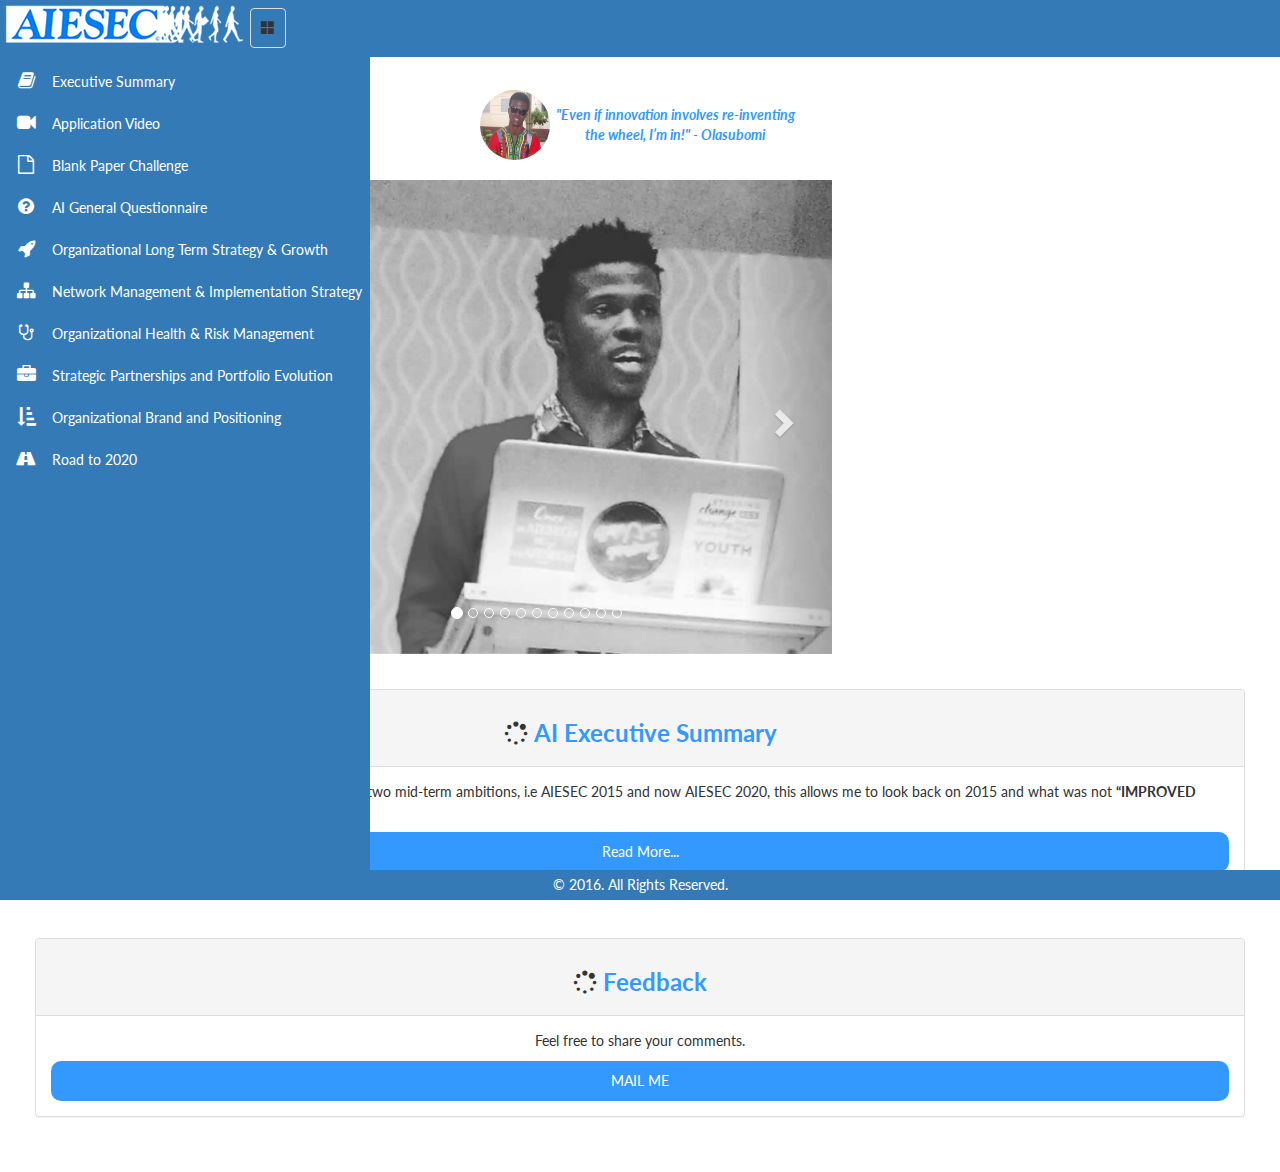
<file: index.html>
<!DOCTYPE html>
<html lang="en">
<head>
    <meta charset="utf-8">
<meta name="viewport" content="width=device-width, initial-scale=1, maximum-scale=1, user-scalable=no">
<meta http-equiv="X-UA-Compatible" content="IE=edge">
<meta name="viewport" content="width=device-width, initial-scale=1">
<meta name="description" content="">
    <meta name="author" content="">
<title>RoadTo2020</title>
    <link href="css/bootstrap.min.css" rel="stylesheet">
    <link href="css/simple-sidebar.css" rel="stylesheet">
<link href="font-awesome/css/font-awesome.min.css" rel="stylesheet">
<link href='https://fonts.googleapis.com/css?family=Lato:400,400italic,700' rel='stylesheet' type='text/css'>
    <style type="text/css">
<!--
.style1 {
	color: #3399FF;
	font-weight: bold;
}
a:link {
	text-decoration: none;
	color: #FFFFFF;
}
a:visited {
	text-decoration: none;
	color: #FFFFFF;
}
a:hover {
	text-decoration: none;
	color: #FFFFFF;
}
a:active {
	text-decoration: none;
	color: #FFFFFF;
}
.style3 {color: #3399FF; font-weight: bold; font-style: italic; }
-->
    </style>
<meta http-equiv="Content-Type" content="text/html; charset=utf-8"></head>
<body>
    <nav class="navbar navbar-default no-margin navbar-fixed-top">
    <!-- Brand and toggle get grouped for better mobile display -->
                <div class="navbar-header fixed-brand">
                    <button type="button" class="navbar-toggle collapsed" data-toggle="collapse"  id="menu-toggle">
                      <span class="glyphicon glyphicon-th-large" aria-hidden="true"></span>
                    </button>
                    <a class="navbar-brand" href="index.html"><img src="img/logo.png" style="vertical-align:middle;" class="img-responsive"/></a>
                </div><!-- navbar-header-->
 
                <div class="collapse navbar-collapse" id="bs-example-navbar-collapse-1">
                            <ul class="nav navbar-nav">
                                <li class="active" ><button class="navbar-toggle collapse in" data-toggle="collapse" id="menu-toggle-2"> <span class="glyphicon glyphicon-th-large" aria-hidden="true"></span></button></li>
                            </ul>
                </div><!-- bs-example-navbar-collapse-1 -->
    </nav>
<div id="wrapper">
        <!-- Sidebar -->
        <div id="sidebar-wrapper">
            <ul class="sidebar-nav nav-pills nav-stacked" id="menu">
            <li>
                    <a href="exec.html"><span class="fa-stack fa-lg pull-left"><i class="fa fa-book fa-stack-1x "></i></span> Executive Summary</a>                </li><br/>
                <li class="active">
                    <a href="exec.html"><span class="fa-stack fa-lg pull-left"><i class="fa fa-book fa-stack-1x "></i></span> Executive Summary</a>                </li>
                <li>
                  <a href="vid.html"><span class="fa-stack fa-lg pull-left"><i class="fa fa-video-camera fa-stack-1x "></i></span> Application Video </a>
                   
                </li>
                <li>
                  <a href="blank.html"><span class="fa-stack fa-lg pull-left"><i class="fa fa-file-o fa-stack-1x "></i></span>Blank Paper Challenge </a>
                </li>
                <li>
                    <a href="gen.html"> <span class="fa-stack fa-lg pull-left"><i class="fa fa-question-circle fa-stack-1x "></i></span>AI General Questionnaire</a>                </li>
                <li>
                    <a href="org.html"><span class="fa-stack fa-lg pull-left"><i class="fa fa-rocket fa-stack-1x "></i></span>Organizational Long Term Strategy & Growth</a>                </li>
                <li>
                    <a href="network.html"><span class="fa-stack fa-lg pull-left"><i class="fa fa-sitemap fa-stack-1x "></i></span>Network Management & Implementation Strategy</a>                </li>
              <li>
                    <a href="risk.html"><span class="fa-stack fa-lg pull-left"><i class="fa fa-stethoscope fa-stack-1x "></i></span>Organizational Health & Risk Management </a>              </li>
                <li>
                    <a href="strategic.html"><span class="fa-stack fa-lg pull-left"><i class="fa fa-briefcase fa-stack-1x "></i></span>Strategic Partnerships and Portfolio Evolution </a>                </li>
                <li>
                    <a href="brand.html"><span class="fa-stack fa-lg pull-left"><i class="fa fa-sort-amount-asc fa-stack-1x "></i></span>Organizational Brand and Positioning </a>
                </li>
                <li>
                    <a href="2020.html"><span class="fa-stack fa-lg pull-left"><i class="fa fa-road fa-stack-1x "></i></span>Road to 2020 </a>
                </li>
            </ul>
        </div><!-- /#sidebar-wrapper -->
        </div>
        
        <!-- Page Content -->
        <div id="page-content-wrapper">
            <div class="container-fluid xyz">
            <table width="320px" align="center" style="margin-top:70px;">
  <tr>
    <td width="22%" align="center" valign="middle"><img class="img-circle" height="70px" width="70px" src="img/img.jpg"></td>
    <td width="78%" align="center"> <span class="style3">&quot;Even if innovation involves re-inventing the wheel, I’m in!&quot; - Olasubomi</span></td>
  </tr>
</table><br>
           
            <!-- Demo Panel -->
            
<div class="row">
  <div class="col-md-6 col-md-offset-2">
		  <div id="carousel-example-captions" class="carousel slide" data-ride="carousel">
        <ol class="carousel-indicators">
          <li data-target="#carousel-example-captions" data-slide-to="0" class="active"></li>
          <li data-target="#carousel-example-captions" data-slide-to="1" class=""></li>
          <li data-target="#carousel-example-captions" data-slide-to="2" class=""></li>
          <li data-target="#carousel-example-captions" data-slide-to="3" class=""></li>
          <li data-target="#carousel-example-captions" data-slide-to="4" class=""></li>
          <li data-target="#carousel-example-captions" data-slide-to="5" class=""></li>
          <li data-target="#carousel-example-captions" data-slide-to="6" class=""></li>
          <li data-target="#carousel-example-captions" data-slide-to="7" class=""></li>
          <li data-target="#carousel-example-captions" data-slide-to="8" class=""></li>
          <li data-target="#carousel-example-captions" data-slide-to="9" class=""></li>
          <li data-target="#carousel-example-captions" data-slide-to="10" class=""></li>
        </ol>
          <div class="carousel-inner">
            <div class="item active">
              <img src="img/slider/7.jpg" alt=""> 
              <div class="carousel-caption">
              </div>
            </div>
            <div class="item">
              <img src="img/slider/8.jpg" alt=""> 
              <div class="carousel-caption">
              </div>
            </div>
            <div class="item">
              <img src="img/slider/5.jpg" alt=""> 
              <div class="carousel-caption">
              </div>
            </div>
            <div class="item">
              <img src="img/slider/1.jpg" alt=""> 
              <div class="carousel-caption">
              </div>
            </div>
            <div class="item">
              <img src="img/slider/10.jpg" alt=""> 
              <div class="carousel-caption">
              </div>
            </div>
            <div class="item">
              <img src="img/slider/9.jpg" alt=""> 
              <div class="carousel-caption">
              </div>
            </div>
            <div class="item">
              <img src="img/slider/11.jpg" alt=""> 
              <div class="carousel-caption">
              </div>
            </div>
            <div class="item">
              <img src="img/slider/6.jpg" alt=""> 
              <div class="carousel-caption">              </div>
            </div>
            <div class="item">
              <img src="img/slider/3.jpg" alt=""> 
              <div class="carousel-caption">
              </div>
            </div>
            <div class="item">
              <img src="img/slider/2.jpg" alt=""> 
              <div class="carousel-caption">
              </div>
            </div>
            <div class="item">
              <img src="img/slider/4.jpg" alt=""> 
              <div class="carousel-caption">
              </div>
            </div>
          </div>
        <a class="left carousel-control" href="#carousel-example-captions" data-slide="prev">
          <span class="glyphicon glyphicon-chevron-left"></span>
        </a>
        <a class="right carousel-control" href="#carousel-example-captions" data-slide="next">
          <span class="glyphicon glyphicon-chevron-right"></span>
        </a>
      </div>
  </div>
</div>

</br>
                <div class="row">
                 <div class="panel-body">
				<div class="panel panel-default">
					<div class="panel-heading"><h3 align="center"><i class="fa fa-spin fa-spinner"></i> <span class="style1">AI Executive Summary</span></h3>
</div>
                    
					<div class="panel-body">
					  <p>It is a privilege for me to  be able to have witnessed two mid-term ambitions, i.e AIESEC 2015 and now  AIESEC 2020, this allows me to look back on 2015 and what was not <strong>“IMPROVED INVENTED”</strong></p>
                     <a href="exec.html" class="redirect"> <div align="center" style="border-radius:10px; padding:10px; vertical-align:middle; background:#3399FF; margin-top:10px; color:#FFF;">
              Read More...</div></a>
					</div>
				</div>
		  </div>
                <div class="panel-body">
				<div class="panel panel-default">
					<div class="panel-heading">
					  <h3 align="center"><i class="fa fa-spin fa-spinner"></i> <span class="style1">Feedback</span></h3>
</div> 
					<div class="panel-body">
					  <p align="center">Feel free to share your comments. </p>
                     <a href="malito:archibong.olasubomi@aiesec.net" class="redirect"> <div align="center" style="border-radius:10px; padding:10px; vertical-align:middle; background:#3399FF; margin-top:10px; color:#FFF;">
              MAIL ME </div>
                     </a>
				  </div>
					
				</div>
		  </div>
    </div>
    <!-- /#wrapper -->
    
    <div style="background:#337AB7; color:#FFF;" class="navbar-fixed-bottom" >
<div class="container">
	<div class="row">
    	<div class="col-md-12" align="center" style="padding:5px;">
        	&copy; 2016. All Rights Reserved.
        </div>
    </div>
</div>
    <!-- jQuery -->
<script src="js/jquery-1.12.1.min.js"></script>
<script src="js/bootstrap.min.js"></script>
<script src="js/sidebar_menu.js"></script>
</body>
</html>
</file>
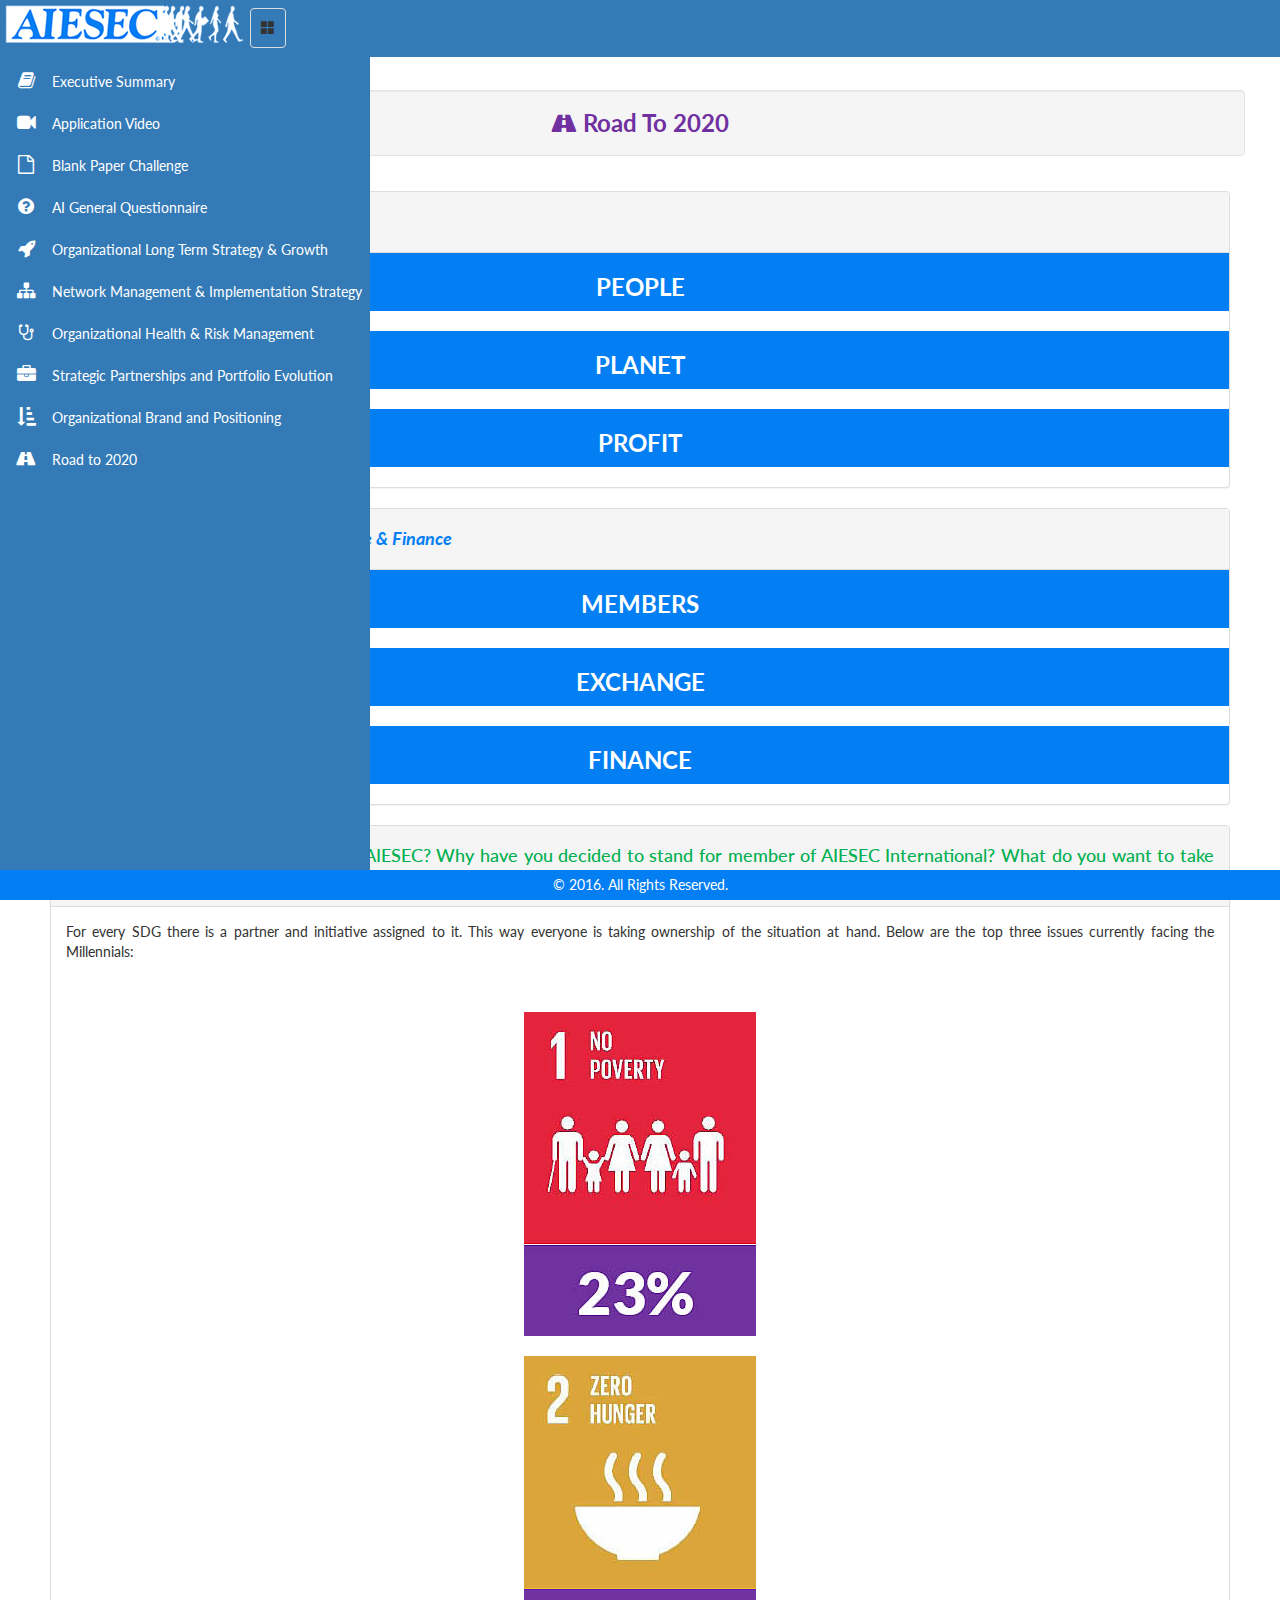
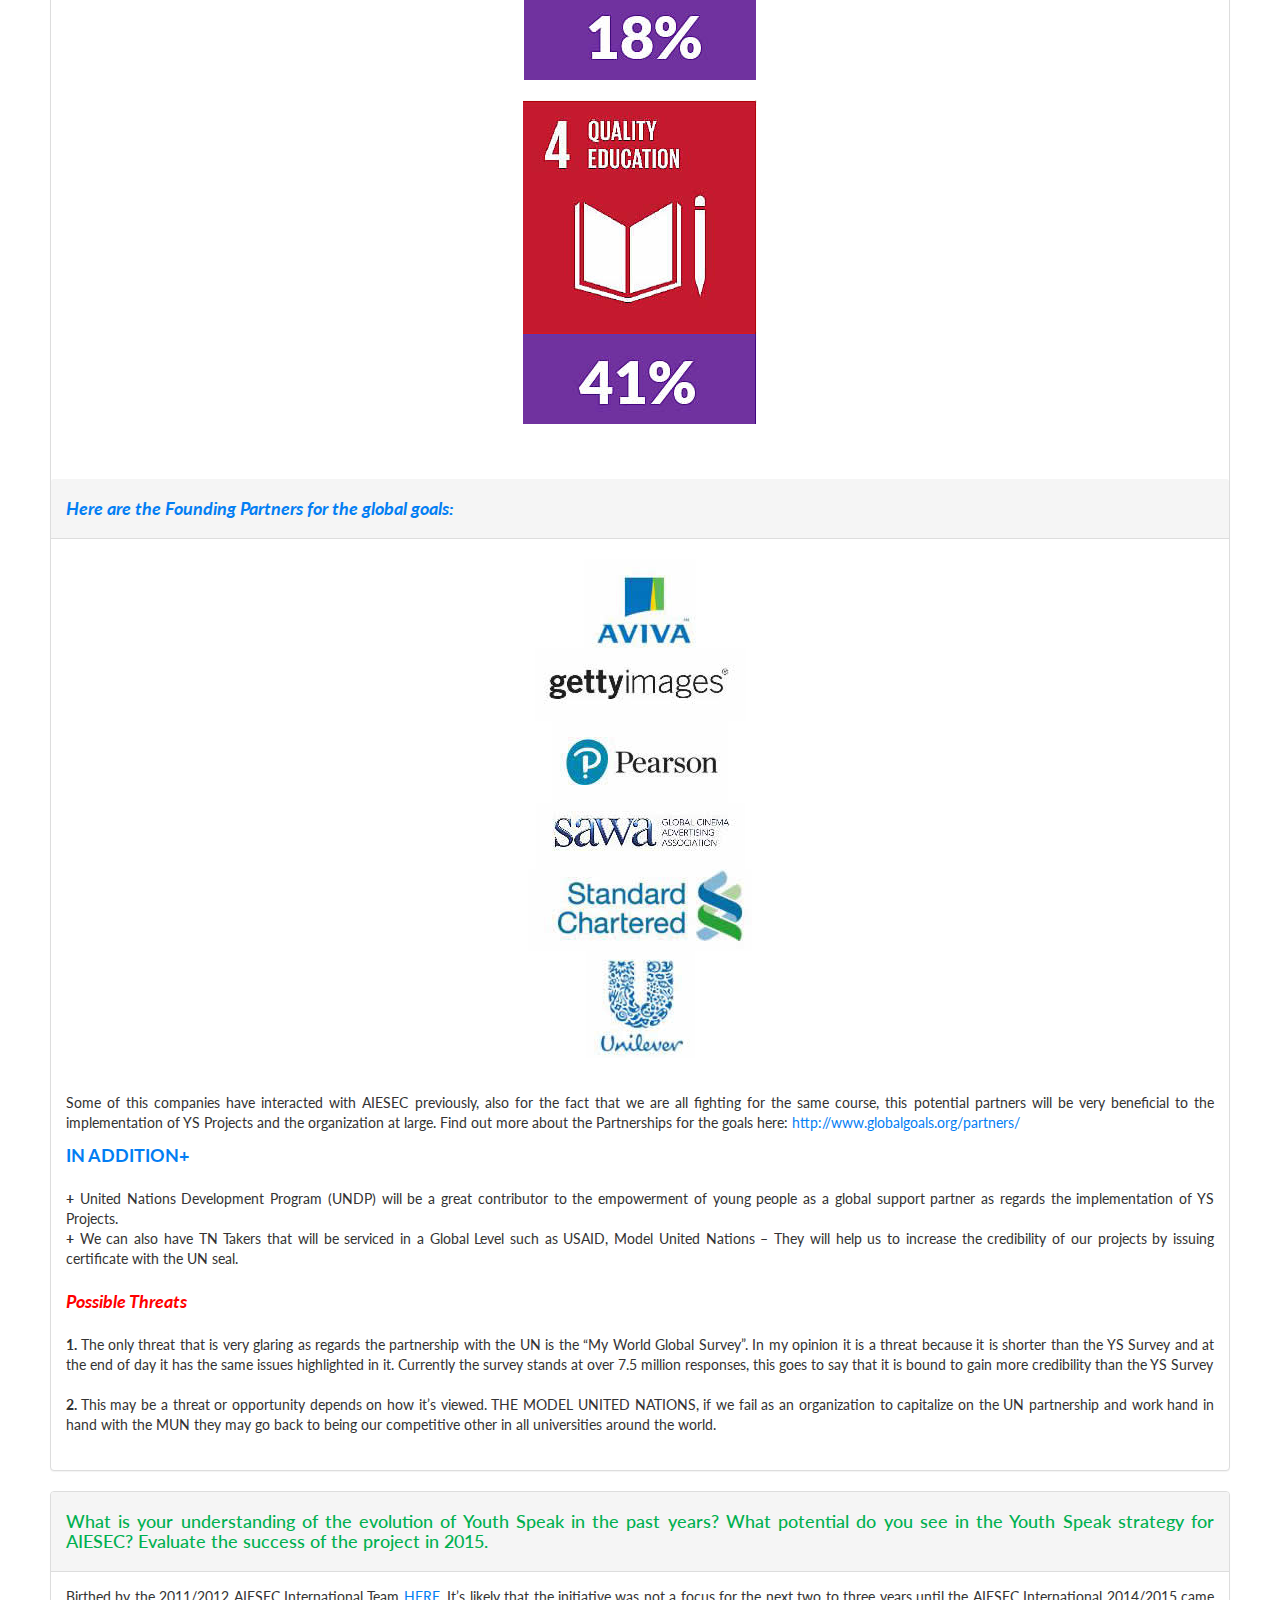
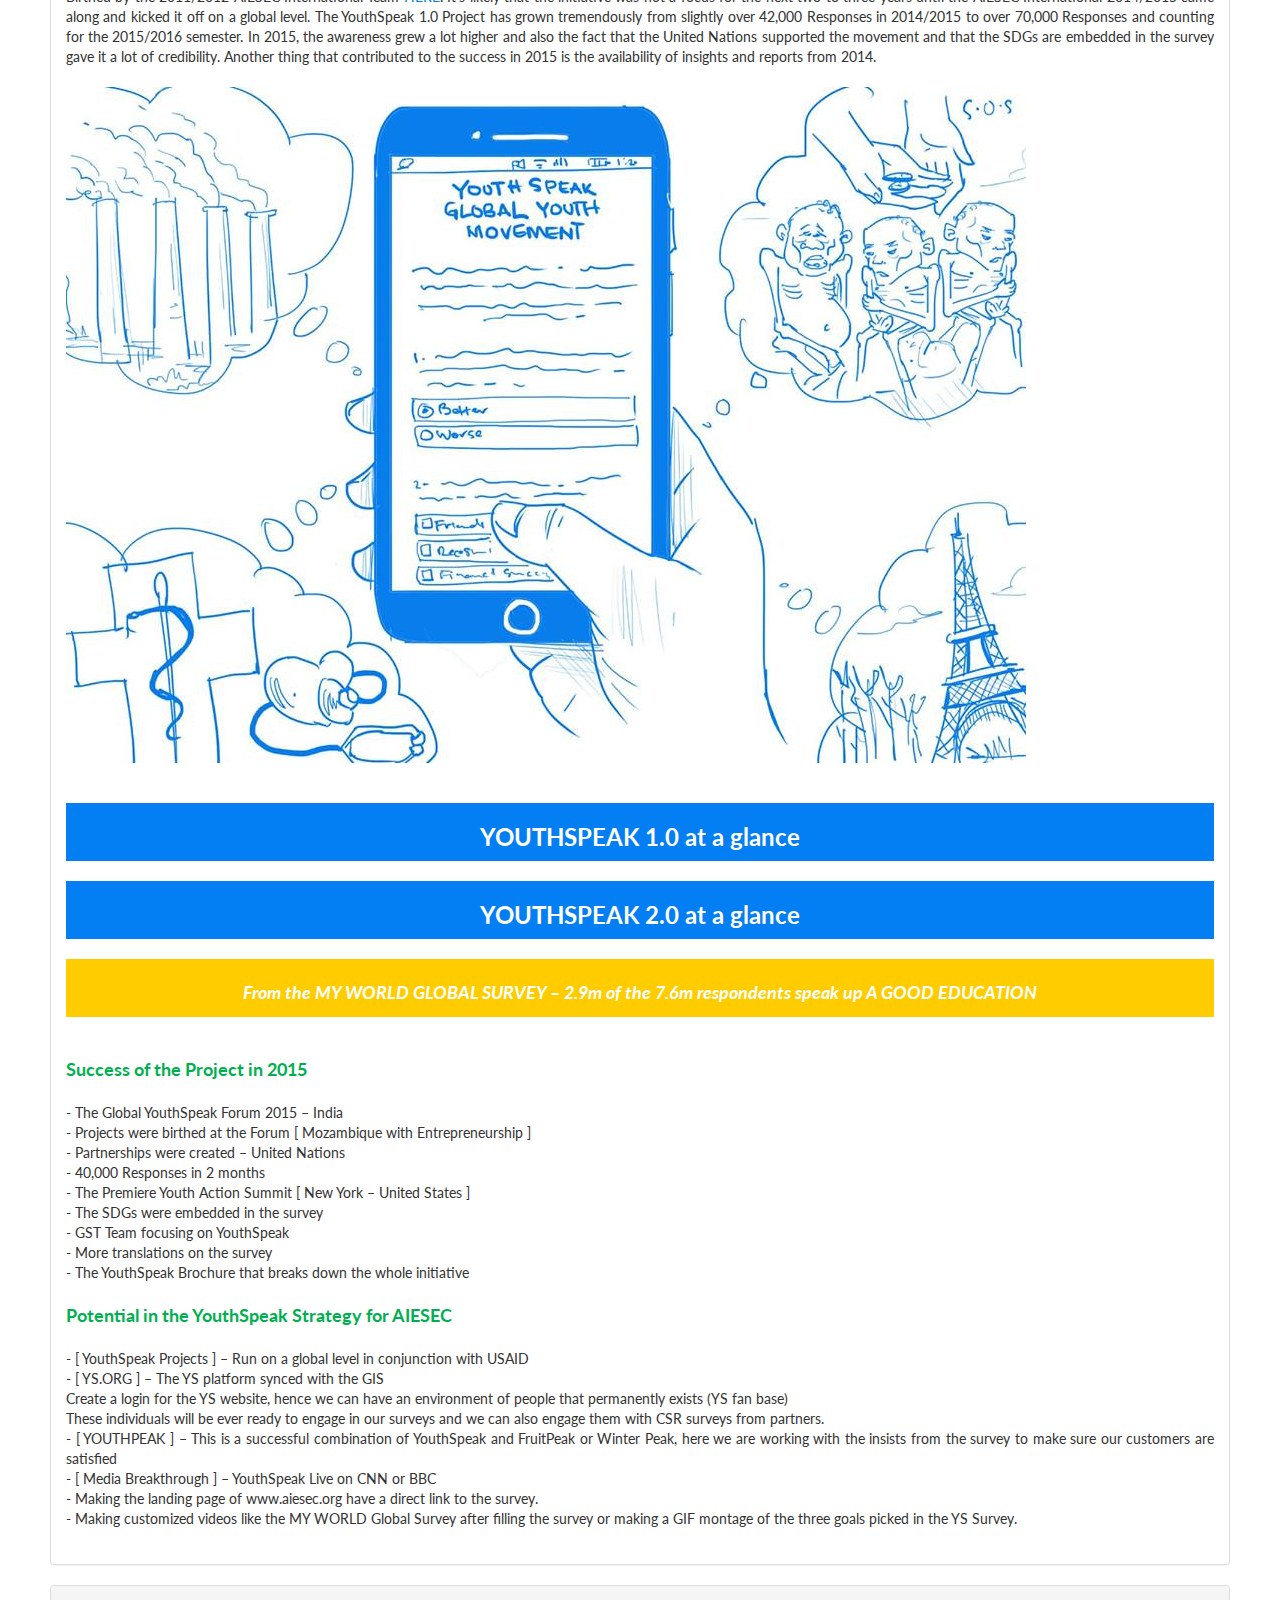
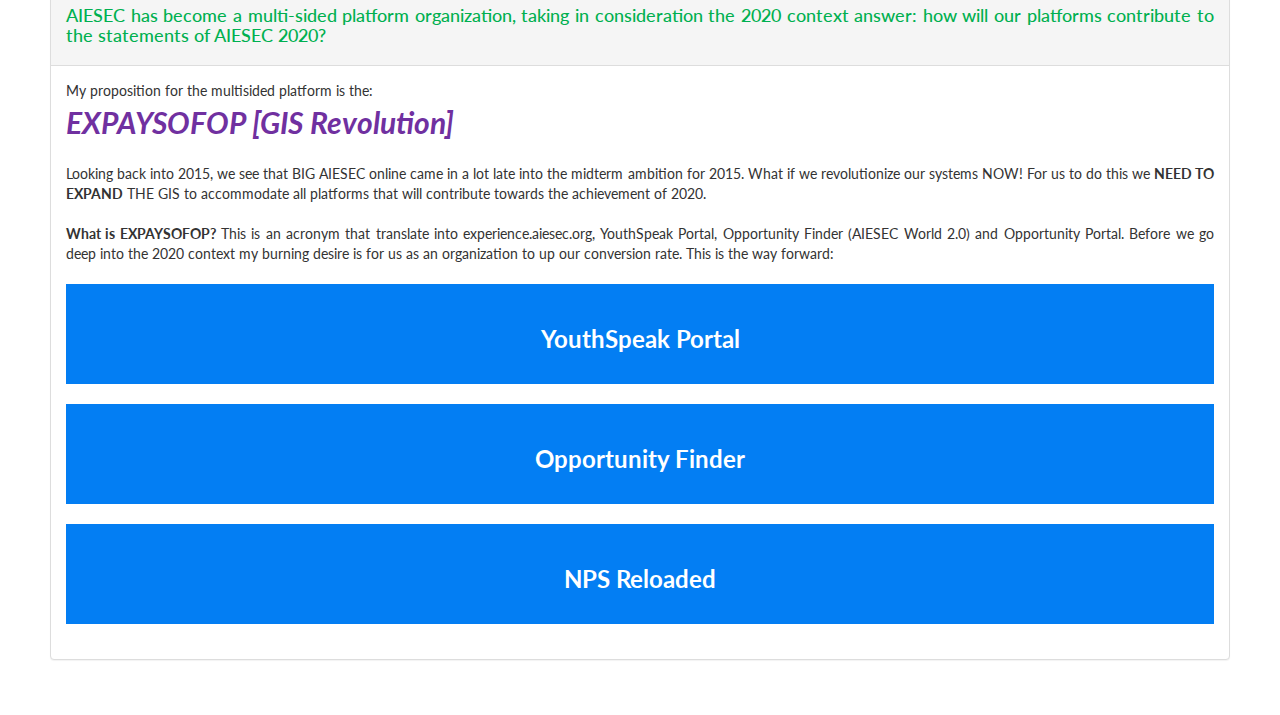
<file: 2020.html>
<!DOCTYPE html>
<html lang="en">
<head>
    <meta charset="utf-8">
<meta name="viewport" content="width=device-width, initial-scale=1, maximum-scale=1, user-scalable=no">
<meta http-equiv="X-UA-Compatible" content="IE=edge">
<meta name="viewport" content="width=device-width, initial-scale=1">
<meta name="description" content="">
    <meta name="author" content="">
<title>RoadTo2020</title>
    <link href="css/bootstrap.min.css" rel="stylesheet">
    <link href="css/simple-sidebar.css" rel="stylesheet">
<link href="font-awesome/css/font-awesome.min.css" rel="stylesheet">
<link href='https://fonts.googleapis.com/css?family=Lato:400,400italic,700' rel='stylesheet' type='text/css'>

    <style type="text/css">
<!--
.style1 {color: #00B050}
.style4 {
	color: #7030A0;
	font-weight: bold;
}
.style5 {color: #FFFFFF}
a:link {
	color: #037EF3;
	text-decoration: none;
}
body,td,th {
	font-family: Lato;
}
a:visited {
	text-decoration: none;
}
a:hover {
	text-decoration: none;
	color: #037EF3;
}
a:active {
	text-decoration: none;
}
.style6 {
	color: #037EF3;
	font-weight: bold;
}
.style8 {color: #037EF3; font-weight: bold; font-size: 18px; }
.style9 {
	color: #FF0000;
	font-style: italic;
	font-size: 18px;
}
.style10 {font-size: 18px}
.style12 {
	color: #7030A0;
	font-weight: bold;
	font-size: 30px;
	font-style: italic;
}
.style14 {
	color: #000000;
	font-weight: bold;
	font-size: 16px;
}
-->
    </style>
<meta http-equiv="Content-Type" content="text/html; charset=utf-8"></head>
<body>
    <nav class="navbar navbar-default no-margin navbar-fixed-top">
    <!-- Brand and toggle get grouped for better mobile display -->
                <div class="navbar-header fixed-brand">
                    <button type="button" class="navbar-toggle collapsed" data-toggle="collapse"  id="menu-toggle">
                      <span class="glyphicon glyphicon-th-large" aria-hidden="true"></span>
                    </button>
                    <a class="navbar-brand" href="index.html"><img src="img/logo.png" style="vertical-align:middle;" class="img-responsive"/></a>
                </div><!-- navbar-header-->
 
                <div class="collapse navbar-collapse" id="bs-example-navbar-collapse-1">
                            <ul class="nav navbar-nav">
                                <li class="active" ><button class="navbar-toggle collapse in" data-toggle="collapse" id="menu-toggle-2"> <span class="glyphicon glyphicon-th-large" aria-hidden="true"></span></button></li>
                            </ul>
                </div><!-- bs-example-navbar-collapse-1 -->
    </nav>
<div id="wrapper">
        <!-- Sidebar -->
        <div id="sidebar-wrapper">
            <ul class="sidebar-nav nav-pills nav-stacked" id="menu">
               <li>
                    <a href="exec.html"><span class="fa-stack fa-lg pull-left"><i class="fa fa-book fa-stack-1x "></i></span> Executive Summary</a>                </li><br/>
                <li class="active">
                    <a href="exec.html"><span class="fa-stack fa-lg pull-left"><i class="fa fa-book fa-stack-1x "></i></span> Executive Summary</a>                </li>
                <li>
                  <a href="vid.html"><span class="fa-stack fa-lg pull-left"><i class="fa fa-video-camera fa-stack-1x "></i></span> Application Video </a>
                   
                </li>
                <li>
                  <a href="blank.html"><span class="fa-stack fa-lg pull-left"><i class="fa fa-file-o fa-stack-1x "></i></span>Blank Paper Challenge </a>
                </li>
                <li>
                    <a href="gen.html"> <span class="fa-stack fa-lg pull-left"><i class="fa fa-question-circle fa-stack-1x "></i></span>AI General Questionnaire</a>                </li>
                <li>
                    <a href="org.html"><span class="fa-stack fa-lg pull-left"><i class="fa fa-rocket fa-stack-1x "></i></span>Organizational Long Term Strategy & Growth</a>                </li>
                <li>
                    <a href="network.html"><span class="fa-stack fa-lg pull-left"><i class="fa fa-sitemap fa-stack-1x "></i></span>Network Management & Implementation Strategy</a>                </li>
              <li>
                    <a href="risk.html"><span class="fa-stack fa-lg pull-left"><i class="fa fa-stethoscope fa-stack-1x "></i></span>Organizational Health & Risk Management </a>              </li>
                <li>
                    <a href="strategic.html"><span class="fa-stack fa-lg pull-left"><i class="fa fa-briefcase fa-stack-1x "></i></span>Strategic Partnerships and Portfolio Evolution </a>                </li>
                <li>
                    <a href="brand.html"><span class="fa-stack fa-lg pull-left"><i class="fa fa-sort-amount-asc fa-stack-1x "></i></span>Organizational Brand and Positioning </a>
                </li>
                <li>
                    <a href="2020.html"><span class="fa-stack fa-lg pull-left"><i class="fa fa-road fa-stack-1x "></i></span>Road to 2020 </a>
                </li>
            </ul>
        </div><!-- /#sidebar-wrapper -->
        </div>
        
        <!-- Page Content -->
        <div id="page-content-wrapper">
            <div class="container-fluid xyz">
	<div class="row" style="margin-top:50px;">
    	<div class="col-md-12 text-justify">
        <h3 align="center" class="panel-body well style4"><i class="fa fa-road"></i> Road To 2020</h3>
        <div class="panel-body">
				<div class="panel panel-default">
					<div class="panel-heading"><h4 class="style6"><em><strong>In the context of the Triple Bottom Line</strong></em></h4>
					</div>
				
                  <table width="100%" height="34">
              <tr>
                        <td height="58" align="center" valign="middle" bgcolor="#037EF3"><a href="javascript:ReverseDisplay('people')">
                        <h3 class="style5"><strong>PEOPLE</strong></h3>
                        </a></td>
                    </tr>
                  </table>
              </br>
                    <div id="people" style="display:none; background:#FFF">
                    <ul>
  								<li> Vast Engagement with Young People (1.8 Billion)</li>
  													<li> Engaging Alumni to reach out to many world leaders ( Kofi Annan, Bill Clinton)</li>
				  </ul></div>
                  
                  <table width="100%" height="34">
              <tr>
                        <td height="58" align="center" valign="middle" bgcolor="#037EF3"><a href="javascript:ReverseDisplay('plan')">
                        <h3 class="style5"><strong>PLANET</strong></h3>
                        </a></td>
                    </tr>
                  </table>
              </br>
                    <div id="plan" style="display:none; background:#FFF">
                    <ul>
  								<li> Sustainable projects run on a global level.</li>
  													<li> Gradual eradication of issues outlined in the Global Goals agenda</li>
				  </ul></div>
                  
                  <table width="100%" height="34">
              <tr>
                        <td height="58" align="center" valign="middle" bgcolor="#037EF3"><a href="javascript:ReverseDisplay('demo')">
                        <h3 class="style5"><strong>PROFIT</strong></h3>
                        </a></td>
                    </tr>
                  </table>
              </br>
                    <div id="demo" style="display:none; background:#FFF">
                    <ul>
  								<li> New Partners on the global level that MCs and LCs can benefit of.</li>
  													<li> Partnership fees</li>
				  </ul></div>
                    
				</div>
                
                
                
               
				<div class="panel panel-default">
					<div class="panel-heading"><h4 class="style6"><em><strong>In the context of the Member, Exchange & Finance</strong></em></h4>
					</div>
				
                  <table width="100%" height="34">
              <tr>
                        <td height="58" align="center" valign="middle" bgcolor="#037EF3"><a href="javascript:ReverseDisplay('members')">
                        <h3 class="style5"><strong>MEMBERS</strong></h3>
                        </a></td>
                    </tr>
                  </table>
              </br>
                    <div id="members" style="display:none; background:#FFF">
                    <ul>
  								<li> Members have no choice but to leave up to the values represented in the LDM. The LDM becomes the Cell of AIESEC. Cell is the smallest structural & functional unit of an “organization”.</li>
				  </ul></div>
                  
                  <table width="100%" height="34">
              <tr>
                        <td height="58" align="center" valign="middle" bgcolor="#037EF3"><a href="javascript:ReverseDisplay('ex')">
                        <h3 class="style5"><strong>EXCHANGE</strong></h3>
                        </a></td>
                    </tr>
                  </table>
              </br>
                    <div id="ex" style="display:none; background:#FFF">
                    <ul>
  								<li> Globally endorsed TNs – Projects</li>
  													<li> Projects certified by disruptive partners – UNEP and USAID</li>
                                                    <li> The massive growth in exchange will bring us closer to achieve our BHAG</li>
				  </ul></div>
                  
                  <table width="100%" height="34">
              <tr>
                        <td height="58" align="center" valign="middle" bgcolor="#037EF3"><a href="javascript:ReverseDisplay('fine')">
                        <h3 class="style5"><strong>FINANCE</strong></h3>
                        </a></td>
                    </tr>
                  </table>
              </br>
                    <div id="fine" style="display:none; background:#FFF">
                    <ul>
                    <li> Partnership fees</li>
                    <li> Cost of maintenance and creation of additions to the GIS</li>
                    <li> Entity visits especially new visits.</li>
                    <li> Miscellaneous expenses: Merchandize, etc</li>
				  </ul></div>
                    
				</div>
                
                
                
<div class="panel panel-default">
					<div class="panel-heading"><h4 class="style1">1. What is driving you to continue in AIESEC? Why have you decided to stand for member of AIESEC International? What do
you want to take out of this experience?</h4></div>
<div class="panel-body">
				    <p>For every SDG there is a partner and initiative assigned to it. This way everyone is taking ownership of the situation at hand. Below are the top three issues currently facing the Millennials:</p>
				    <div align="center"><br />
				        <br />
				            <img class="img-responsive" src="img/1.jpg"><br />
				            <img class="img-responsive" src="img/2.jpg"><br />
				            <img class="img-responsive" src="img/3.jpg"><br />
				      
            </div>
</div><br />





  <div class="panel-heading"><h4 class="style6"><em><strong>Here are the Founding Partners for the global goals:</strong></em></h4>
  </div>
				
                    </br>

                    <div align="center"><img class="img-responsive" src="img/a.jpg">
                       <img class="img-responsive" src="img/b.jpg">
                      <img class="img-responsive" src="img/c.jpg">
                      <img class="img-responsive" src="img/d.jpg">
                      <img class="img-responsive" src="img/e.jpg">
                      <img class="img-responsive" src="img/f.jpg">
</div>
                    <br/>
<div class="panel-body"><p align="justify">
                        Some of this companies have interacted with AIESEC previously, also for the fact that we are all fighting for the same course, this potential partners will be very beneficial to the implementation of YS Projects and the organization at large.
Find out more about the Partnerships for the goals here: <a href="https://www.globalgoals.org/partners/" target="_blank">http://www.globalgoals.org/partners/
                    </a></p>
                    
<span class="style8">IN ADDITION+</span><br/><br/>
                    <strong>+</strong> United Nations Development Program (UNDP) will be a great contributor to the empowerment of young people as a global support partner as regards the implementation of YS Projects.<br/>
<strong>+</strong> We can also have TN Takers that will be serviced in a Global Level such as USAID, Model United Nations – They will help us to increase the credibility of our projects by issuing certificate with the UN seal.<br/><br/>
<strong><span class="style9">Possible Threats</span></strong><br/>
<br/>
<strong>1. </strong>The only threat that is very glaring as regards the partnership with the UN is the “My World Global Survey”. In my opinion it is a threat because it is shorter than the YS Survey and at the end of day it has the same issues highlighted in it. Currently the survey stands at over 7.5 million responses, this goes to say that it is bound to gain more credibility than the YS Survey<br/><br/>
<strong>2. </strong>This may be a threat or opportunity depends on how it’s viewed. THE MODEL UNITED NATIONS, if we fail as an organization to capitalize on the UN partnership and work hand in hand with the MUN they may go back to being our competitive other in all universities around the world.<br/><br/>

</div>

</div>


<div class="panel panel-default">
<div class="panel-heading"><h4 class="style1">What is your understanding of the evolution of Youth Speak in the past years? What potential do you see in the Youth Speak strategy for AIESEC? Evaluate the success of the project in 2015.</h4></div>
                    <div class="panel-body">
                      <div>Birthed by the 2011/2012 AIESEC International Team <a href="https://www.youtube.com/watch?v=zjQjcTT4Lcw" target="_blank">HERE</a>. It’s likely that the initiative was not a focus for the next two to three years until the AIESEC International 2014/2015 came along and kicked it off on a global level. The YouthSpeak 1.0 Project has grown tremendously from slightly over 42,000 Responses in 2014/2015 to over 70,000 Responses and counting for the 2015/2016 semester. In 2015, the awareness grew a lot higher and also the fact that the United Nations supported the movement and that the SDGs are embedded in the survey gave it a lot of credibility. Another thing that contributed to the success in 2015 is the availability of insights and reports from 2014.<br/></br>
                        <img class="img-responsive" src="img/YS Handheld.jpg">
				        </br></br>
                      </div>
                      <table width="100%" height="34">
              <tr>
                        <td height="58" align="center" valign="middle" bgcolor="#037EF3"><a href="javascript:ReverseDisplay('1')">
                        <h3 class="style5"><strong>YOUTHSPEAK 1.0 at a glance</strong></h3>
                        </a></td>
                    </tr>
                  </table>
              </br>
                    <div id="1" style="display:none; background:#FFF">
                    <strong>- [ 51% ]</strong> Members of AIESEC</br>
<strong>- [ 59% ]</strong> Female Respondents</br>
<strong>- [ 49% ]</strong> Young People that are not AIESECers</br>
<strong>- [ 52% ]</strong> Were born between 1994 – 1997</br>
<strong>- [ 36% ] </strong>Were born between 1990 – 1993</br>
<strong>- [ 40% } </strong>Number of countries that had over 100 Responses</br>
<strong>- [ MOC }</strong> Highest Responses</br></br></div>
                  
                  <table width="100%" height="34">
              <tr>
                        <td height="58" align="center" valign="middle" bgcolor="#037EF3"><a href="javascript:ReverseDisplay('2')">
                        <h3 class="style5"><strong>YOUTHSPEAK 2.0 at a glance</strong></h3>
                        </a></td>
                    </tr>
                  </table>
              </br>
                    <div id="2" style="display:none; background:#FFF">
                   <strong>- [ 25.7% ]</strong> Respondents aged 16-19</br>
<strong>- [ 57.7% ]</strong> Female Respondents</br>
<strong>- [ 75% ]</strong> Better 2030</br>
<strong>- [ 33% ]</strong> Government are the change agents we seek</br>
<strong>- [ 41% ]</strong> Education needs to be addressed</br>
<strong>- [ Brazil }</strong> Highest Responses</br></br></div>
<table width="100%" height="34">
              <tr>
                        <td height="58" align="center" valign="middle" bgcolor="#FFCC00">
                <h3 class="style5 style10"><em><strong>From the MY WORLD GLOBAL SURVEY – 2.9m of the 7.6m respondents speak up A GOOD EDUCATION</strong></em></h3></td>
    </tr>
</table></br></br>
<span class="style1 style10"><strong>Success of the Project in 2015</strong></span></br></br>
- The Global YouthSpeak Forum 2015 – India</br>
- Projects were birthed at the Forum [ Mozambique with Entrepreneurship ]</br>
- Partnerships were created – United Nations</br>
- 40,000 Responses in 2 months</br>
- The Premiere Youth Action Summit [ New York – United States ]</br>
- The SDGs were embedded in the survey</br>
- GST Team focusing on YouthSpeak</br>
- More translations on the survey</br>
- The YouthSpeak Brochure that breaks down the whole initiative</br></br>
<span class="style1 style10"><strong>Potential in the YouthSpeak Strategy for AIESEC</strong></span></br></br>
- [ YouthSpeak Projects ] – Run on a global level in conjunction with USAID</br>
- [ YS.ORG ] – The YS platform synced with the GIS</br>
Create a login for the YS website, hence we can have an environment of people that permanently exists (YS fan base)</br>
These individuals will be ever ready to engage in our surveys and we can also engage them with CSR surveys from partners.</br>
- [ YOUTHPEAK ] – This is a successful combination of YouthSpeak and FruitPeak or Winter Peak, here we are working with the insists from the survey to make sure our customers are satisfied</br>
- [ Media Breakthrough ] – YouthSpeak Live on CNN or BBC</br>
- Making the landing page of www.aiesec.org have a direct link to the survey.</br>
- Making customized videos like the MY WORLD Global Survey after filling the survey or making a GIF montage of the three goals picked in the YS Survey.</br></br>
				</div>
                
                
                
                
      </div>
<div class="panel panel-default">
<div class="panel-heading"><h4 class="style1">AIESEC has become a multi-sided platform organization, taking in consideration the 2020 context answer: how will our platforms contribute to the statements of AIESEC 2020?</h4></div>
                    <div class="panel-body">
                      <div>My proposition for the multisided platform is the:<br/> <strong><span class="style12">EXPAYSOFOP [GIS Revolution]</span></strong><br/><br/> Looking back into 2015, we see that BIG AIESEC online came in a lot late into the midterm ambition for 2015. What if we revolutionize our systems NOW! For us to do this we <strong>NEED TO EXPAND</strong> THE GIS to accommodate all platforms that will contribute towards the achievement of 2020.<br/><br/>
<strong>What is EXPAYSOFOP?</strong> This is an acronym that translate into experience.aiesec.org, YouthSpeak Portal, Opportunity Finder (AIESEC World 2.0) and Opportunity Portal. Before we go deep into the 2020 context my burning desire is for us as an organization to up our conversion rate. This is the way forward:<br/>
</br>
       <table width="100%" height="100">
                      <tr>
                        <td height="50" align="center" valign="middle" bgcolor="#037EF3"><a href="javascript:ReverseDisplay('sp')">
                          <h3 class="style5"><strong>YouthSpeak Portal</strong></h3>
                        </a></td>
                      </tr>
                    </table>
                    </br>
                    <div id="sp" style="display:none; background:#FFF"><span class="style14">Shaping what we do around what the world needs.
[ YouthSpeak Portal ]</span><img class="img-responsive" src="img/r1.jpg">
                        <span class="style6"><strong>Platform Implementation</strong> </span>
                      <p>The change will come from us shaping what we do around what the world needs. For us to achieve this YouthSpeak can no longer stand in isolation. YS needs to be incorporated into the AIESEC GIS, by doing this a customer in the VISITOR STAGE of the customer flow experiences YouthSpeak and OP.</br></br>
For us to do this, the survey will be embedded in the sign up phase on OP, after selecting the SDG which the EP is interested, we as AIESEC now have to make sure we are on the same page with the Partners for the global goals so that our projects are diversified enough to cover every EPs request. Hence, based on what was chosen, projects around the SDGs will pop up. </p></div>
                    
                    
                    
                    
                    
                    
                     <table width="100%" height="100">
                      <tr>
                        <td height="50" align="center" valign="middle" bgcolor="#037EF3"><a href="javascript:ReverseDisplay('op')">
                          <h3 class="style5"><strong>Opportunity Finder </strong></h3>
                        </a></td>
                      </tr>
                    </table>
                    </br>
                    <div id="op" style="display:none; background:#FFF"><span class="style14">Being Accessible to everyone, everywhere
[ Opportunity Finder ]</span><img class="img-responsive" src="img/r2.jpg">
                        <span class="style6"><strong>Platform Implementation</strong> </span>
                      <p>For us to be accessible to everyone, everywhere. We need to revolutionize the AIESEC World Mobile App. It can be called the Opportunity Finder. What will happen here is basically an EP/TN meeting platform. We upload all our opportunities with their location from OP. The opportunities will go online with tags and keywords to make SEO easier. The App will be made to search for opportunities based on the current location of the EP.</br></br>
For us to achieve this we need to strengthen ties with LinkedIn and bring on board Jobberman, for us to get more opportunities so we try as much as possible to diversify our reach.</br></br>
Opportunities that will be available to people within their locale will be AIESEC related and will lead them to the nearest AIESEC Office [works with GPS] also if there is need for local talent by a partner. Asides that the EP will be advised to search in other countries and sign up and make payments online. </p></div>






 <table width="100%" height="100">
                      <tr>
                        <td height="50" align="center" valign="middle" bgcolor="#037EF3"><a href="javascript:ReverseDisplay('gd')">
                          <h3 class="style5"><strong>NPS Reloaded</strong></h3>
                        </a></td>
                      </tr>
                    </table>
                    </br>
                    <div id="gd" style="display:none; background:#FFF"><span class="style14">Growing Disruptively
[ NPS Reloaded ]</span><img class="img-responsive" src="img/r3.jpg">
                        <span class="style6"><strong>Platform Implementation</strong> </span>
                      <p>The two platforms above if successfully carried out will lead to sky rocketing number and this will require us as AIESEC to be on our best game in making sure that in as much as we are growing disruptively we are tracking the experiences of our EPs.
NPS Reloaded will be revamped in such a way that after filling out the survey, a short report will be generated from the survey you have filled and it can be used for BRAND ADVOCACY purposes. In the case of a good experience, a personalized poster will be generated from your response and there will be a Facebook & twitter share button to post the summary on Social Media. This way we make our customers our online brand ambassadors.
All we have to focus on is giving GOOD EXPERIENCES.</p></div>          
</div>
                
                 
<div style="background:#037ef3; color:#FFF; margin-top:30px;" class=" navbar-fixed-bottom" >
<div class="container">
	<div class="row">
    	<div class="col-md-12" align="center" style="padding:5px;">
        	&copy; 2016. All Rights Reserved.
        </div>
    </div>

<!-- jQuery -->
<script src="js/jquery-1.12.1.min.js"></script>
<script src="js/bootstrap.min.js"></script>
<script src="js/sidebar_menu.js"></script>
<script type="text/javascript" language="JavaScript"><!--
function HideContent(d) {
document.getElementById(d).style.display = "none";
}
function ShowContent(d) {
document.getElementById(d).style.display = "block";
}
function ReverseDisplay(d) {
if(document.getElementById(d).style.display == "none") { document.getElementById(d).style.display = "block"; }
else { document.getElementById(d).style.display = "none"; }
}
//--></script>
</body>
</html>
</file>
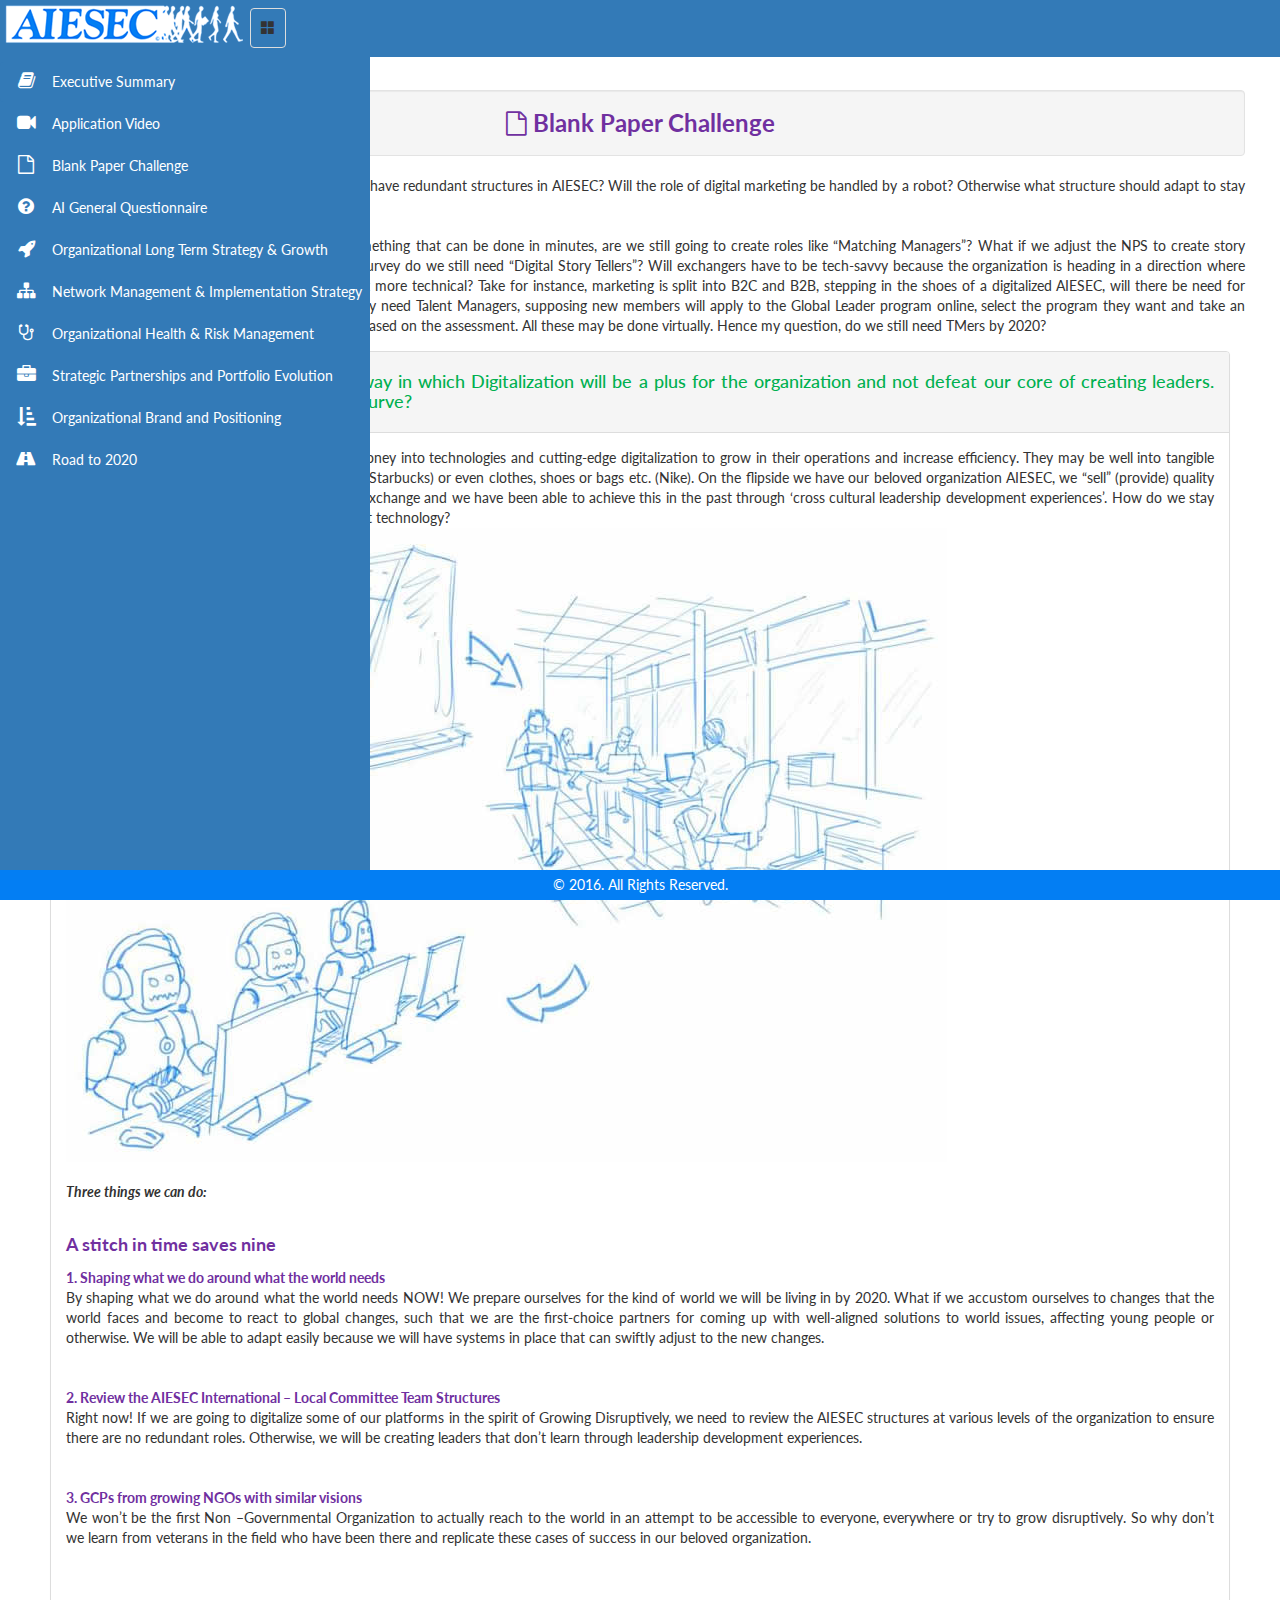
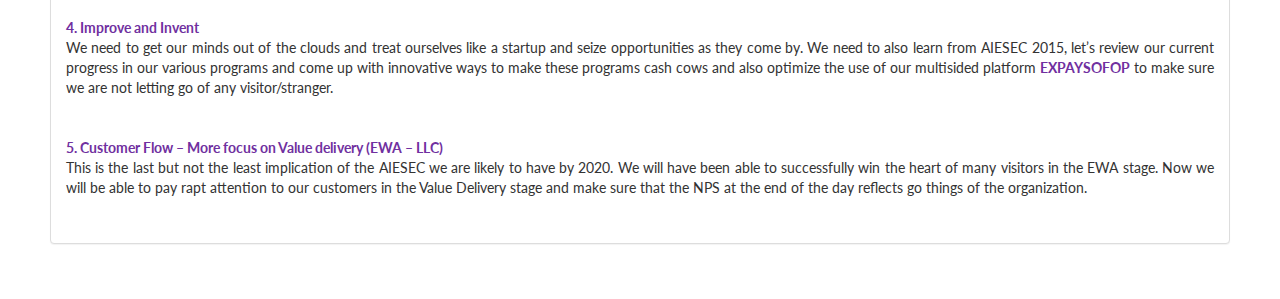
<file: blank.html>
<!DOCTYPE html>
<html lang="en">
<head>
    <meta charset="utf-8">
<meta name="viewport" content="width=device-width, initial-scale=1, maximum-scale=1, user-scalable=no">
<meta http-equiv="X-UA-Compatible" content="IE=edge">
<meta name="viewport" content="width=device-width, initial-scale=1">
<meta name="description" content="">
    <meta name="author" content="">
<title>Blank Paper Challenge</title>
    <link href="css/bootstrap.min.css" rel="stylesheet">
    <link href="css/simple-sidebar.css" rel="stylesheet">
<link href="font-awesome/css/font-awesome.min.css" rel="stylesheet">
<link href='https://fonts.googleapis.com/css?family=Lato:400,400italic,700' rel='stylesheet' type='text/css'>
<style type="text/css">
<!--
.style1 {color: #00B050}
.style4 {
	color: #7030A0;
	font-weight: bold;
}
.style5 {font-size: 18px}
.style6 {color: #7030A0; font-weight: bold; font-size: 18px; }
-->
</style>
<meta http-equiv="Content-Type" content="text/html; charset=utf-8"></head>
<body>
    <nav class="navbar navbar-default no-margin navbar-fixed-top">
    <!-- Brand and toggle get grouped for better mobile display -->
                <div class="navbar-header fixed-brand">
                    <button type="button" class="navbar-toggle collapsed" data-toggle="collapse"  id="menu-toggle">
                      <span class="glyphicon glyphicon-th-large" aria-hidden="true"></span>
                    </button>
                    <a class="navbar-brand" href="index.html"><img src="img/logo.png" style="vertical-align:middle;" class="img-responsive"/></a>
                </div><!-- navbar-header-->
 
                <div class="collapse navbar-collapse" id="bs-example-navbar-collapse-1">
                            <ul class="nav navbar-nav">
                                <li class="active" ><button class="navbar-toggle collapse in" data-toggle="collapse" id="menu-toggle-2"> <span class="glyphicon glyphicon-th-large" aria-hidden="true"></span></button></li>
                            </ul>
                </div><!-- bs-example-navbar-collapse-1 -->
    </nav>
<div id="wrapper">
        <!-- Sidebar -->
        <div id="sidebar-wrapper">
            <ul class="sidebar-nav nav-pills nav-stacked" id="menu">
               <li>
                    <a href="exec.html"><span class="fa-stack fa-lg pull-left"><i class="fa fa-book fa-stack-1x "></i></span> Executive Summary</a>                </li><br/>
                <li class="active">
                    <a href="exec.html"><span class="fa-stack fa-lg pull-left"><i class="fa fa-book fa-stack-1x "></i></span> Executive Summary</a>                </li>
                <li>
                  <a href="vid.html"><span class="fa-stack fa-lg pull-left"><i class="fa fa-video-camera fa-stack-1x "></i></span> Application Video </a>
                   
                </li>
                <li>
                  <a href="blank.html"><span class="fa-stack fa-lg pull-left"><i class="fa fa-file-o fa-stack-1x "></i></span>Blank Paper Challenge </a>
                </li>
                <li>
                    <a href="gen.html"> <span class="fa-stack fa-lg pull-left"><i class="fa fa-question-circle fa-stack-1x "></i></span>AI General Questionnaire</a>                </li>
                <li>
                    <a href="org.html"><span class="fa-stack fa-lg pull-left"><i class="fa fa-rocket fa-stack-1x "></i></span>Organizational Long Term Strategy & Growth</a>                </li>
                <li>
                    <a href="network.html"><span class="fa-stack fa-lg pull-left"><i class="fa fa-sitemap fa-stack-1x "></i></span>Network Management & Implementation Strategy</a>                </li>
              <li>
                    <a href="risk.html"><span class="fa-stack fa-lg pull-left"><i class="fa fa-stethoscope fa-stack-1x "></i></span>Organizational Health & Risk Management </a>              </li>
                <li>
                    <a href="strategic.html"><span class="fa-stack fa-lg pull-left"><i class="fa fa-briefcase fa-stack-1x "></i></span>Strategic Partnerships and Portfolio Evolution </a>                </li>
                <li>
                    <a href="brand.html"><span class="fa-stack fa-lg pull-left"><i class="fa fa-sort-amount-asc fa-stack-1x "></i></span>Organizational Brand and Positioning </a>
                </li>
                <li>
                    <a href="2020.html"><span class="fa-stack fa-lg pull-left"><i class="fa fa-road fa-stack-1x "></i></span>Road to 2020 </a>
                </li>
            </ul>
        </div><!-- /#sidebar-wrapper -->
        </div>
        
        <!-- Page Content -->
        <div id="page-content-wrapper">
            <div class="container-fluid xyz">
           <div class="row" style="margin-top:50px;">
    	
<div class="col-md-12 text-justify">
        <h3 align="center" class="panel-body well style4"><i class="fa fa-file-o"></i> Blank Paper Challenge</h3>
        By 2020, are we going to be so digitalized that we will have redundant structures in AIESEC? Will the role of digital marketing be handled by a robot? Otherwise what structure should adapt to stay ahead of the curve?<br><br>
                    
<strong>Food for thought: </strong>If we make matchability easier, something that can be done in minutes, are we still going to create roles like “Matching Managers”? What if we adjust the NPS to create story telling experience posters based on the input in the survey do we still need “Digital Story Tellers”? Will exchangers have to be tech-savvy because the organization is heading in a direction where uploading opportunities on the GIS may be a little bit more technical? Take for instance, marketing is split into B2C and B2B, stepping in the shoes of a digitalized AIESEC, will there be need for Team member and Team Leader roles? Will we actually need Talent Managers, supposing new members will apply to the Global Leader program online, select the program they want and take an online assessment test afterwards become members based on the assessment. All these may be done virtually. Hence my question, do we still need TMers by 2020?
 <div class="panel-body">
				<div class="panel panel-default">    
                <div class="panel-heading"><h4 class="style1">As AIESEC, we need to figure out a way in which Digitalization will be a plus for the organization and not defeat our core of creating leaders. How do we stay ahead of the digital curve?</h4></div>
                   
					<div class="panel-body">
                      <p>Unlike other organizations that invest a lot of money into technologies and cutting-edge digitalization to grow in their operations and increase efficiency. They may be well into tangible products like mobile phones (Apple Inc.), Coffee (Starbucks) or even clothes, shoes or bags etc. (Nike). On the flipside we have our beloved organization AIESEC, we “sell” (provide) quality experiences, we do this through leadership and exchange and we have been able to achieve this in the past through ‘cross cultural leadership development experiences’. How do we stay relevant as an organization amidst state of the art technology?<br>
                      <img class="img-responsive" src="img/BPC.jpg">
                        <br>
                        <em><strong>Three things we can do:</strong></em></br>
                        </br>
                        </p>
                      <p><span class="style6">A stitch in time saves nine</span>
                      </span>					    </p>
                       
                        <strong class="style4"> 1. Shaping what we do around what the world needs</strong></br>
                        By shaping what we do around what the world needs NOW! We prepare ourselves for the kind of world we will be living in by 2020. What if we accustom ourselves to changes that the world faces and become to react to global changes, such that we are the first-choice partners for coming up with well-aligned solutions to world issues, affecting young people or otherwise. We will be able to adapt easily because we will have systems in place that can swiftly adjust to the new changes.</br>
                         </br>
                         </br>
                        
                        
                         <strong class="style4">2. Review the AIESEC International – Local Committee Team Structures</strong></br>
                        Right now! If we are going to digitalize some of our platforms in the spirit of Growing Disruptively, we need to review the AIESEC structures at various levels of the organization to ensure there are no redundant roles. Otherwise, we will be creating leaders that don’t learn through leadership development experiences.</br>
                        </br>
                        </br>
                        
                        
                        <strong class="style4">3. GCPs from growing NGOs with similar visions</strong></br>
                      <p>We won’t be the first Non –Governmental Organization to actually reach to the world in an attempt to be accessible to everyone, everywhere or try to grow disruptively. So why don’t we learn from veterans in the field who have been there and replicate these cases of success in our beloved organization.</p></br>
                        </br>
                        </br>
                        
                        <strong class="style4">4. Improve and Invent</strong></br>
                        We need to get our minds out of the clouds and treat ourselves like a startup and seize opportunities as they come by. We need to also learn from AIESEC 2015, let’s review our current progress in our various programs and come up with innovative ways to make
                        these programs cash cows and also optimize the use of our multisided platform <span class="style4">EXPAYSOFOP</span> to make sure we are not letting go of any visitor/stranger.</br>
                        </br>
                        </br>
                        
                        
                        <strong class="style4">5. Customer Flow – More focus on Value delivery (EWA – LLC)</strong></br>
                        <p>This is the last but not the least implication of the AIESEC we are likely to have by 2020. We will have been able to successfully win the heart of many visitors in the EWA stage. Now we will be able to pay rapt attention to our customers in the Value Delivery stage and make sure that the NPS at the end of the day reflects go things of the organization.</p></br>
                        
				  </div>
					
				</div>
		  </div>

  


      </div>
      </div>
  </div>
</div>

<div style="background:#037ef3; color:#FFF; margin-top:30px;" class=" navbar-fixed-bottom" >
<div class="container">
	<div class="row">
    	<div class="col-md-12" align="center" style="padding:5px;">
        	&copy; 2016. All Rights Reserved.
        </div>
    </div>
</div>
</div>

    <!-- jQuery -->
<script src="js/jquery-1.12.1.min.js"></script>
<script src="js/bootstrap.min.js"></script>
<script src="js/sidebar_menu.js"></script>

</body>
</html>
</file>
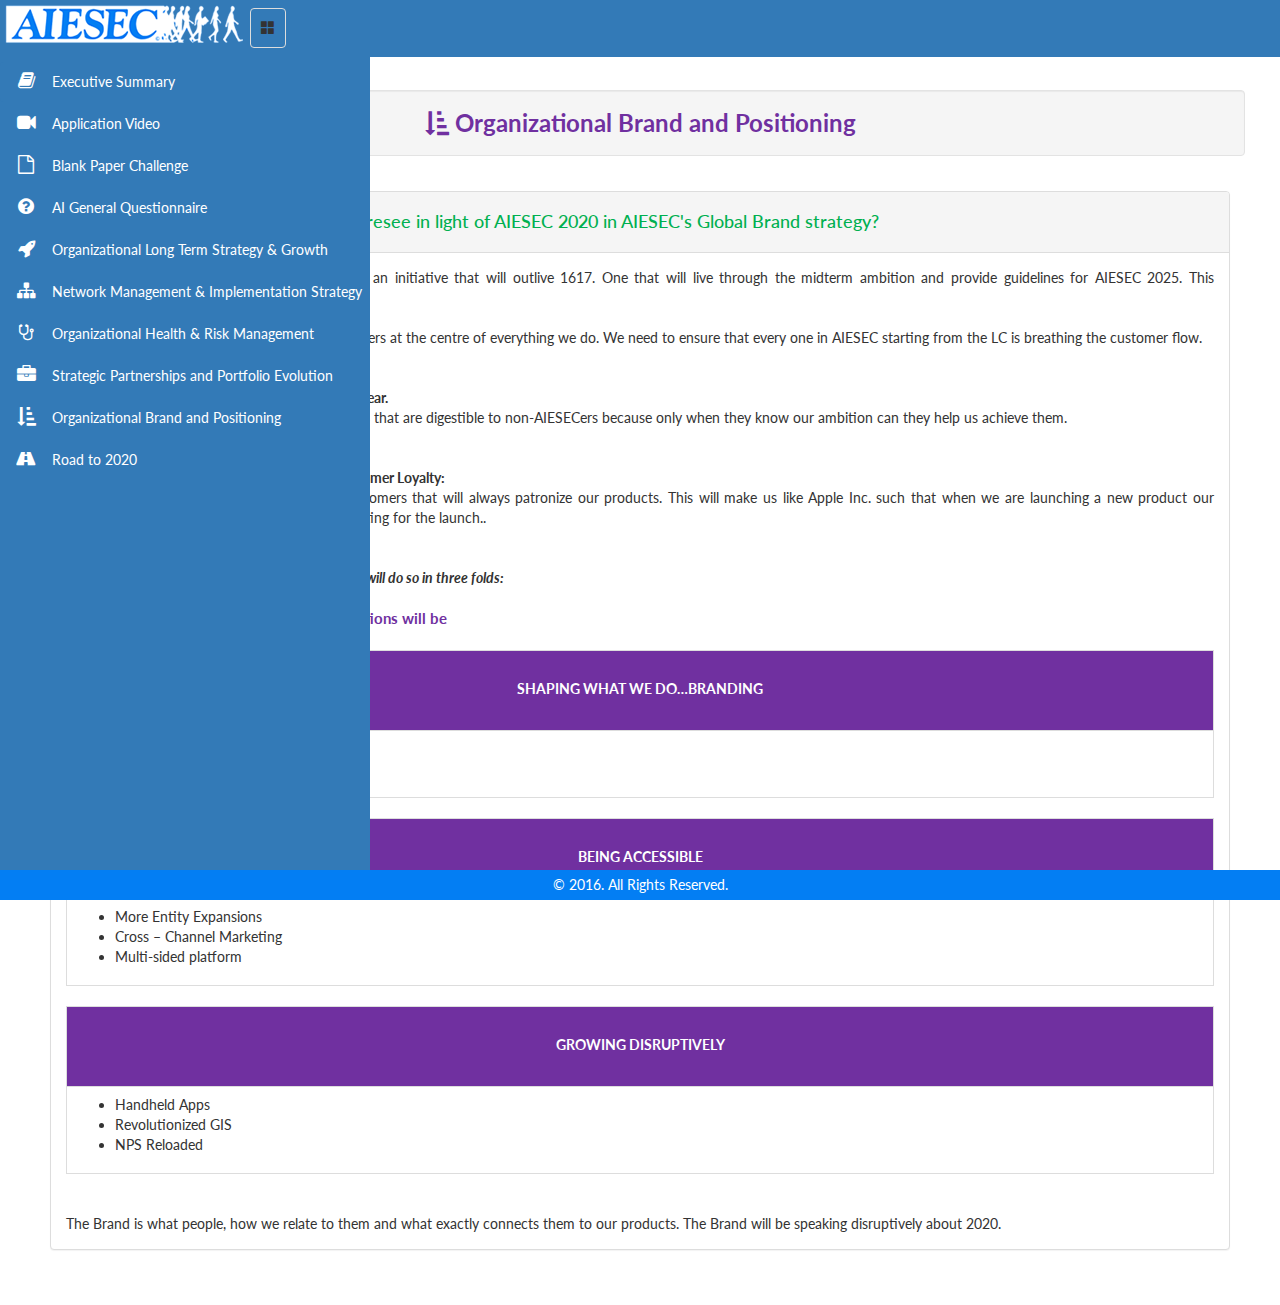
<file: brand.html>
<!DOCTYPE html>
<html lang="en">
<head>
    <meta charset="utf-8">
<meta name="viewport" content="width=device-width, initial-scale=1, maximum-scale=1, user-scalable=no">
<meta http-equiv="X-UA-Compatible" content="IE=edge">
<meta name="viewport" content="width=device-width, initial-scale=1">
<meta name="description" content="">
    <meta name="author" content="">
<title>Organizational Brand and Positioning</title>
    <link href="css/bootstrap.min.css" rel="stylesheet">
    <link href="css/simple-sidebar.css" rel="stylesheet">
<link href="font-awesome/css/font-awesome.min.css" rel="stylesheet">
<link href='https://fonts.googleapis.com/css?family=Lato:400,400italic,700' rel='stylesheet' type='text/css'>
<style type="text/css">
<!--
.style1 {color: #00B050}
.style4 {
	color: #7030A0;
	font-weight: bold;
}
.style6 {color: #7030A0; font-weight: bold; font-size: 15px; }
.style5 {color: #FFFFFF}
-->
</style>
<meta http-equiv="Content-Type" content="text/html; charset=utf-8"></head>
<body>
    <nav class="navbar navbar-default no-margin navbar-fixed-top">
    <!-- Brand and toggle get grouped for better mobile display -->
                <div class="navbar-header fixed-brand">
                    <button type="button" class="navbar-toggle collapsed" data-toggle="collapse"  id="menu-toggle">
                      <span class="glyphicon glyphicon-th-large" aria-hidden="true"></span>
                    </button>
                    <a class="navbar-brand" href="index.html"><img src="img/logo.png" style="vertical-align:middle;" class="img-responsive"/></a>
                </div><!-- navbar-header-->
 
                <div class="collapse navbar-collapse" id="bs-example-navbar-collapse-1">
                            <ul class="nav navbar-nav">
                                <li class="active" ><button class="navbar-toggle collapse in" data-toggle="collapse" id="menu-toggle-2"> <span class="glyphicon glyphicon-th-large" aria-hidden="true"></span></button></li>
                            </ul>
                </div><!-- bs-example-navbar-collapse-1 -->
    </nav>
<div id="wrapper">
        <!-- Sidebar -->
        <div id="sidebar-wrapper">
            <ul class="sidebar-nav nav-pills nav-stacked" id="menu">
               <li>
                    <a href="exec.html"><span class="fa-stack fa-lg pull-left"><i class="fa fa-book fa-stack-1x "></i></span> Executive Summary</a>                </li><br/>
                <li class="active">
                    <a href="exec.html"><span class="fa-stack fa-lg pull-left"><i class="fa fa-book fa-stack-1x "></i></span> Executive Summary</a>                </li>
                <li>
                  <a href="vid.html"><span class="fa-stack fa-lg pull-left"><i class="fa fa-video-camera fa-stack-1x "></i></span> Application Video </a>
                   
                </li>
                <li>
                  <a href="blank.html"><span class="fa-stack fa-lg pull-left"><i class="fa fa-file-o fa-stack-1x "></i></span>Blank Paper Challenge </a>
                </li>
                <li>
                    <a href="gen.html"> <span class="fa-stack fa-lg pull-left"><i class="fa fa-question-circle fa-stack-1x "></i></span>AI General Questionnaire</a>                </li>
                <li>
                    <a href="org.html"><span class="fa-stack fa-lg pull-left"><i class="fa fa-rocket fa-stack-1x "></i></span>Organizational Long Term Strategy & Growth</a>                </li>
                <li>
                    <a href="network.html"><span class="fa-stack fa-lg pull-left"><i class="fa fa-sitemap fa-stack-1x "></i></span>Network Management & Implementation Strategy</a>                </li>
              <li>
                    <a href="risk.html"><span class="fa-stack fa-lg pull-left"><i class="fa fa-stethoscope fa-stack-1x "></i></span>Organizational Health & Risk Management </a>              </li>
                <li>
                    <a href="strategic.html"><span class="fa-stack fa-lg pull-left"><i class="fa fa-briefcase fa-stack-1x "></i></span>Strategic Partnerships and Portfolio Evolution </a>                </li>
                <li>
                    <a href="brand.html"><span class="fa-stack fa-lg pull-left"><i class="fa fa-sort-amount-asc fa-stack-1x "></i></span>Organizational Brand and Positioning </a>
                </li>
                <li>
                    <a href="2020.html"><span class="fa-stack fa-lg pull-left"><i class="fa fa-road fa-stack-1x "></i></span>Road to 2020 </a>
                </li>
            </ul>
        </div><!-- /#sidebar-wrapper -->
        </div>
        
        <!-- Page Content -->
        <div id="page-content-wrapper">
            <div class="container-fluid xyz">
           <div class="row" style="margin-top:50px;">
    	<div class="col-md-12 text-justify">
        <h3 align="center" class="panel-body well style4"><i class="fa fa-sort-amount-asc"></i> Organizational Brand and Positioning</h3>
 <div class="panel-body">
				<div class="panel panel-default">
					<div class="panel-heading"><h4 class="style1">What are the implications that you foresee in light of AIESEC 2020 in AIESEC's Global Brand strategy?</h4></div>
                    
					<div class="panel-body">
                    The idea for the Global Brand Strategy will be an initiative that will outlive 1617. One that will live through the midterm ambition and provide guidelines for AIESEC 2025. This implications include:</br></br>
					<strong>1.</strong> As an organization we need to put our customers at the centre of everything we do. We need to ensure that every one in AIESEC starting from the LC is breathing the customer flow.</br></br></br>


<strong>2.</strong><strong>The Brand Purpose and Promise must be very clear.</strong> <br>The Statements must be broken down into terms that are digestible to non-AIESECers because only when they know our ambition can they help us achieve them.</br></br></br>


<strong>3. We need to practice the Brand Strategy – Customer Loyalty:</strong></br> This will enable us have a fixed amount of customers that will always patronize our products. This will make us like Apple Inc. such that when we are launching a new product our customers are camping outside the AI Office waiting for the launch..</br></br></br>

<em><strong>In an attempt to further breakdown this question I will do so in three folds:</strong></em><br><br>
 <span class="style6">In the context of the statements the implications will be </span> <br><br>
 <table align="center" class="table table-striped table-bordered">
     <tr class="info">
     	<td width="100%" height="80" align="center" valign="middle" bgcolor="#7030A0">
        
        	<div align="center" class="style3"><strong><br>
        	  <span class="style5">SHAPING WHAT WE DO…BRANDING</span></strong>        </div></td>
      
     </tr>
     <tr>
     	<td valign="top">
        	<ul>
  								<li> Strategic Partnerships</li>
  													<li> Global Initiatives</li>
  												</ul></td>
        
     </tr>
  </table>
 
						<table align="center" class="table table-striped table-bordered">
     <tr class="info">
     	<td width="100%" height="80" align="center" valign="middle" bgcolor="#7030A0">
        
        	<div align="center" class="style3"><strong><br>
        	  <span class="style5">BEING ACCESSIBLE</span></strong>        </div></td>
      
     </tr>
     <tr>
     	<td valign="top">
        	<ul>
            <li>More Entity Expansions </li>
  													<li> Cross – Channel Marketing</li>
  													<li> Multi-sided platform</li>
  												</ul></td>
        
     </tr>
  </table>
						<table align="center" class="table table-striped table-bordered">
     <tr class="info">
     	<td width="100%" height="80" align="center" valign="middle" bgcolor="#7030A0">
        
        	<div align="center" class="style3"><strong><br>
        	  <span class="style5">GROWING DISRUPTIVELY</span></strong>        </div></td>
      
     </tr>
     <tr>
     	<td valign="top">
        	<ul>
  								<li> Handheld Apps</li>
  													<li> Revolutionized GIS</li>
  													<li> NPS Reloaded</li>
  												</ul></td>
        
     </tr>
  </table><br>
The Brand is what people, how we relate to them and what exactly connects them to our products. The Brand will be speaking disruptively about 2020.
				  </div>
				</div>
		  </div>

 
 
 
 </div>
  </div>
</div>

<div style="background:#037ef3; color:#FFF; margin-top:30px;" class=" navbar-fixed-bottom" >
<div class="container">
	<div class="row">
    	<div class="col-md-12" align="center" style="padding:5px;">
        	&copy; 2016. All Rights Reserved.
        </div>
    </div>
</div>
</div>

    <!-- jQuery -->
<script src="js/jquery-1.12.1.min.js"></script>
<script src="js/bootstrap.min.js"></script>
<script src="js/sidebar_menu.js"></script>

</body>
</html>
</file>
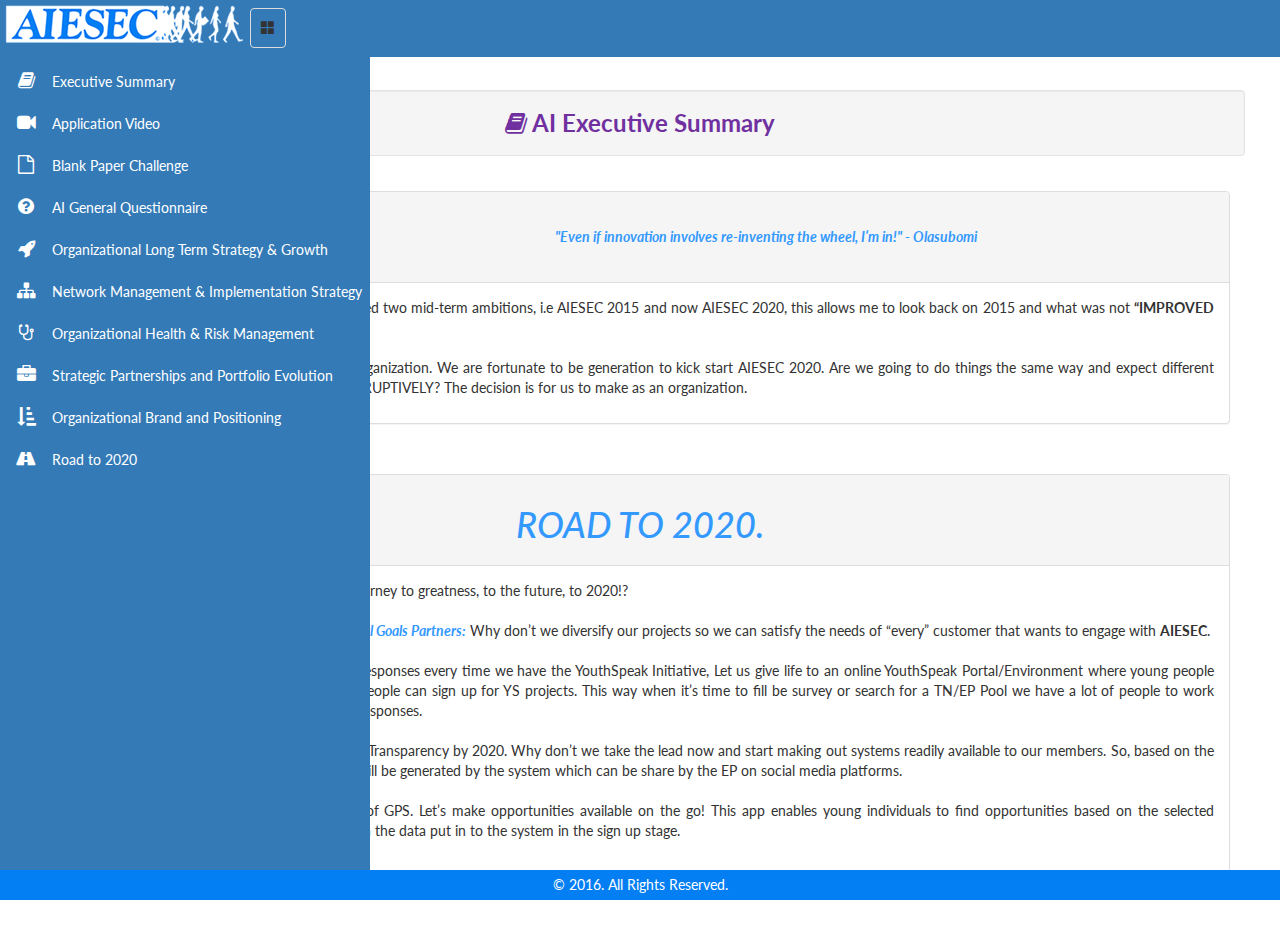
<file: exec.html>
<!DOCTYPE html>
<html lang="en">
<head>
    <meta charset="utf-8">
<meta name="viewport" content="width=device-width, initial-scale=1, maximum-scale=1, user-scalable=no">
<meta http-equiv="X-UA-Compatible" content="IE=edge">
<meta name="viewport" content="width=device-width, initial-scale=1">
<meta name="description" content="">
    <meta name="author" content="">
<title>AI Executive Summary</title>
    <link href="css/bootstrap.min.css" rel="stylesheet">
    <link href="css/simple-sidebar.css" rel="stylesheet">
<link href="font-awesome/css/font-awesome.min.css" rel="stylesheet">
<link href='https://fonts.googleapis.com/css?family=Lato:400,400italic,700' rel='stylesheet' type='text/css'>
<style type="text/css">
<!--
.style4 {
	color: #7030A0;
	font-weight: bold;
}
.style5 {
	font-size: 14px;
	font-style: italic;
	color: #3399FF;
}
.style6 {
	font-size: 36px
}
-->
</style>
<meta http-equiv="Content-Type" content="text/html; charset=utf-8"></head>
<body>
    <nav class="navbar navbar-default no-margin navbar-fixed-top">
    <!-- Brand and toggle get grouped for better mobile display -->
                <div class="navbar-header fixed-brand">
                    <button type="button" class="navbar-toggle collapsed" data-toggle="collapse"  id="menu-toggle">
                      <span class="glyphicon glyphicon-th-large" aria-hidden="true"></span>
                    </button>
                    <a class="navbar-brand" href="index.html"><img src="img/logo.png" style="vertical-align:middle;" class="img-responsive"/></a>
                </div><!-- navbar-header-->
 
                <div class="collapse navbar-collapse" id="bs-example-navbar-collapse-1">
                            <ul class="nav navbar-nav">
                                <li class="active" ><button class="navbar-toggle collapse in" data-toggle="collapse" id="menu-toggle-2"> <span class="glyphicon glyphicon-th-large" aria-hidden="true"></span></button></li>
                            </ul>
                </div><!-- bs-example-navbar-collapse-1 -->
    </nav>
<div id="wrapper">
        <!-- Sidebar -->
        <div id="sidebar-wrapper">
            <ul class="sidebar-nav nav-pills nav-stacked" id="menu">
               <li>
                    <a href="exec.html"><span class="fa-stack fa-lg pull-left"><i class="fa fa-book fa-stack-1x "></i></span> Executive Summary</a>                </li><br/>
                <li class="active">
                    <a href="exec.html"><span class="fa-stack fa-lg pull-left"><i class="fa fa-book fa-stack-1x "></i></span> Executive Summary</a>                </li>
                <li>
                  <a href="vid.html"><span class="fa-stack fa-lg pull-left"><i class="fa fa-video-camera fa-stack-1x "></i></span> Application Video </a>
                   
                </li>
                <li>
                  <a href="blank.html"><span class="fa-stack fa-lg pull-left"><i class="fa fa-file-o fa-stack-1x "></i></span>Blank Paper Challenge </a>
                </li>
                <li>
                    <a href="gen.html"> <span class="fa-stack fa-lg pull-left"><i class="fa fa-question-circle fa-stack-1x "></i></span>AI General Questionnaire</a>                </li>
                <li>
                    <a href="org.html"><span class="fa-stack fa-lg pull-left"><i class="fa fa-rocket fa-stack-1x "></i></span>Organizational Long Term Strategy & Growth</a>                </li>
                <li>
                    <a href="network.html"><span class="fa-stack fa-lg pull-left"><i class="fa fa-sitemap fa-stack-1x "></i></span>Network Management & Implementation Strategy</a>                </li>
              <li>
                    <a href="risk.html"><span class="fa-stack fa-lg pull-left"><i class="fa fa-stethoscope fa-stack-1x "></i></span>Organizational Health & Risk Management </a>              </li>
                <li>
                    <a href="strategic.html"><span class="fa-stack fa-lg pull-left"><i class="fa fa-briefcase fa-stack-1x "></i></span>Strategic Partnerships and Portfolio Evolution </a>                </li>
                <li>
                    <a href="brand.html"><span class="fa-stack fa-lg pull-left"><i class="fa fa-sort-amount-asc fa-stack-1x "></i></span>Organizational Brand and Positioning </a>
                </li>
                <li>
                    <a href="2020.html"><span class="fa-stack fa-lg pull-left"><i class="fa fa-road fa-stack-1x "></i></span>Road to 2020 </a>
                </li>
            </ul>
        </div><!-- /#sidebar-wrapper -->
        </div>
        
        <!-- Page Content -->
        <div id="page-content-wrapper">
            <div class="container-fluid xyz">
           <div class="row" style="margin-top:50px;">
    	<div class="col-md-12 text-justify">
        <h3 align="center" class="panel-body well style4"><i class="fa fa-book"></i> AI Executive Summary</h3>
 <div class="panel-body">
				<div class="panel panel-default">
					<div class="panel-heading"><table width="100%" align="center">
  <tr>
    <td width="22%" align="center" valign="middle"><img class="img-circle" height="70px" width="70px" src="img/img.jpg"></td>
    <td width="78%" align="center" class="style4 style5">&quot;Even if innovation involves re-inventing the wheel, I’m in!&quot; - Olasubomi</td>
  </tr>
</table>
</div>
                    
					<div class="panel-body">
					  <p>It is a privilege for me to  be able to have witnessed two mid-term ambitions, i.e AIESEC 2015 and now  AIESEC 2020, this allows me to look back on 2015 and what was not <strong>“IMPROVED AND INVENTED”</strong> <br> <br>
					    Another midterm ambition is  before us as an organization. We are fortunate to be generation to kick start  AIESEC 2020. Are we going to do things the same way and expect different  results or are we going to choose to GROW DISRUPTIVELY? The decision is for us  to make as an organization.</p>
					</div>
					
				</div>
		  </div>

  <div class="panel-body">
				<div class="panel panel-default">
					<div class="panel-heading"><table width="100%" align="center">
  <tr>
    <td align="center" valign="middle"><h1 class="style5 style6">ROAD TO 2020.</h1></td>
    </tr>
</table>
</div>
                    
					<div class="panel-body">
					  <p>What will be our contribution to the five year journey to greatness, to the future, to 2020!?<br><br>
<strong>1.</strong>	<span class="style5"><strong>Diversifying our projects/Working with the Global Goals Partners:</strong></span> Why don’t we diversify our projects so we can satisfy the needs of “every” customer that wants to engage with <strong>AIESEC</strong>.<br><br>
<strong>2.</strong>	<span class="style5"><strong>The YouthSpeak Portal:</strong></span> Rather than “gather” responses every time we have the YouthSpeak Initiative, Let us give life to an online YouthSpeak Portal/Environment where young people will leave, where projects will be found, where people can sign up for YS projects. This way when it’s time to fill be survey or search for a TN/EP Pool we have a lot of people to work with. This way we are sure of an exact amount responses.<br><br>
<strong>3.</strong>	<span class="style5"><strong>NPS Reloaded:</strong></span> It is going to be all about “Total Transparency by 2020. Why don’t we take the lead now and start making out systems readily available to our members. So, based on the NPS Survey filled by the Exchange, a summary will be generated by the system which can be share by the EP on social media platforms.<br>
<br>
<strong>4.</strong>	<span class="style5"><strong>Opportunity Finder:</strong></span> Let’s explore the power of GPS. Let’s make opportunities available on the go! This app enables young individuals to find opportunities based on the selected geographical location and gets matched based on the data put in to the system in the sign up stage.<br><br>
</p>
					</div>
					
				</div>
		  </div>


      </div>
  </div>
</div>

<div style="background:#037ef3; color:#FFF; margin-top:30px;" class=" navbar-fixed-bottom" >
<div class="container">
	<div class="row">
    	<div class="col-md-12" align="center" style="padding:5px;">
        	&copy; 2016. All Rights Reserved.
        </div>
    </div>
</div>
</div>

    <!-- jQuery -->
<script src="js/jquery-1.12.1.min.js"></script>
<script src="js/bootstrap.min.js"></script>
<script src="js/sidebar_menu.js"></script>

</body>
</html>
</file>
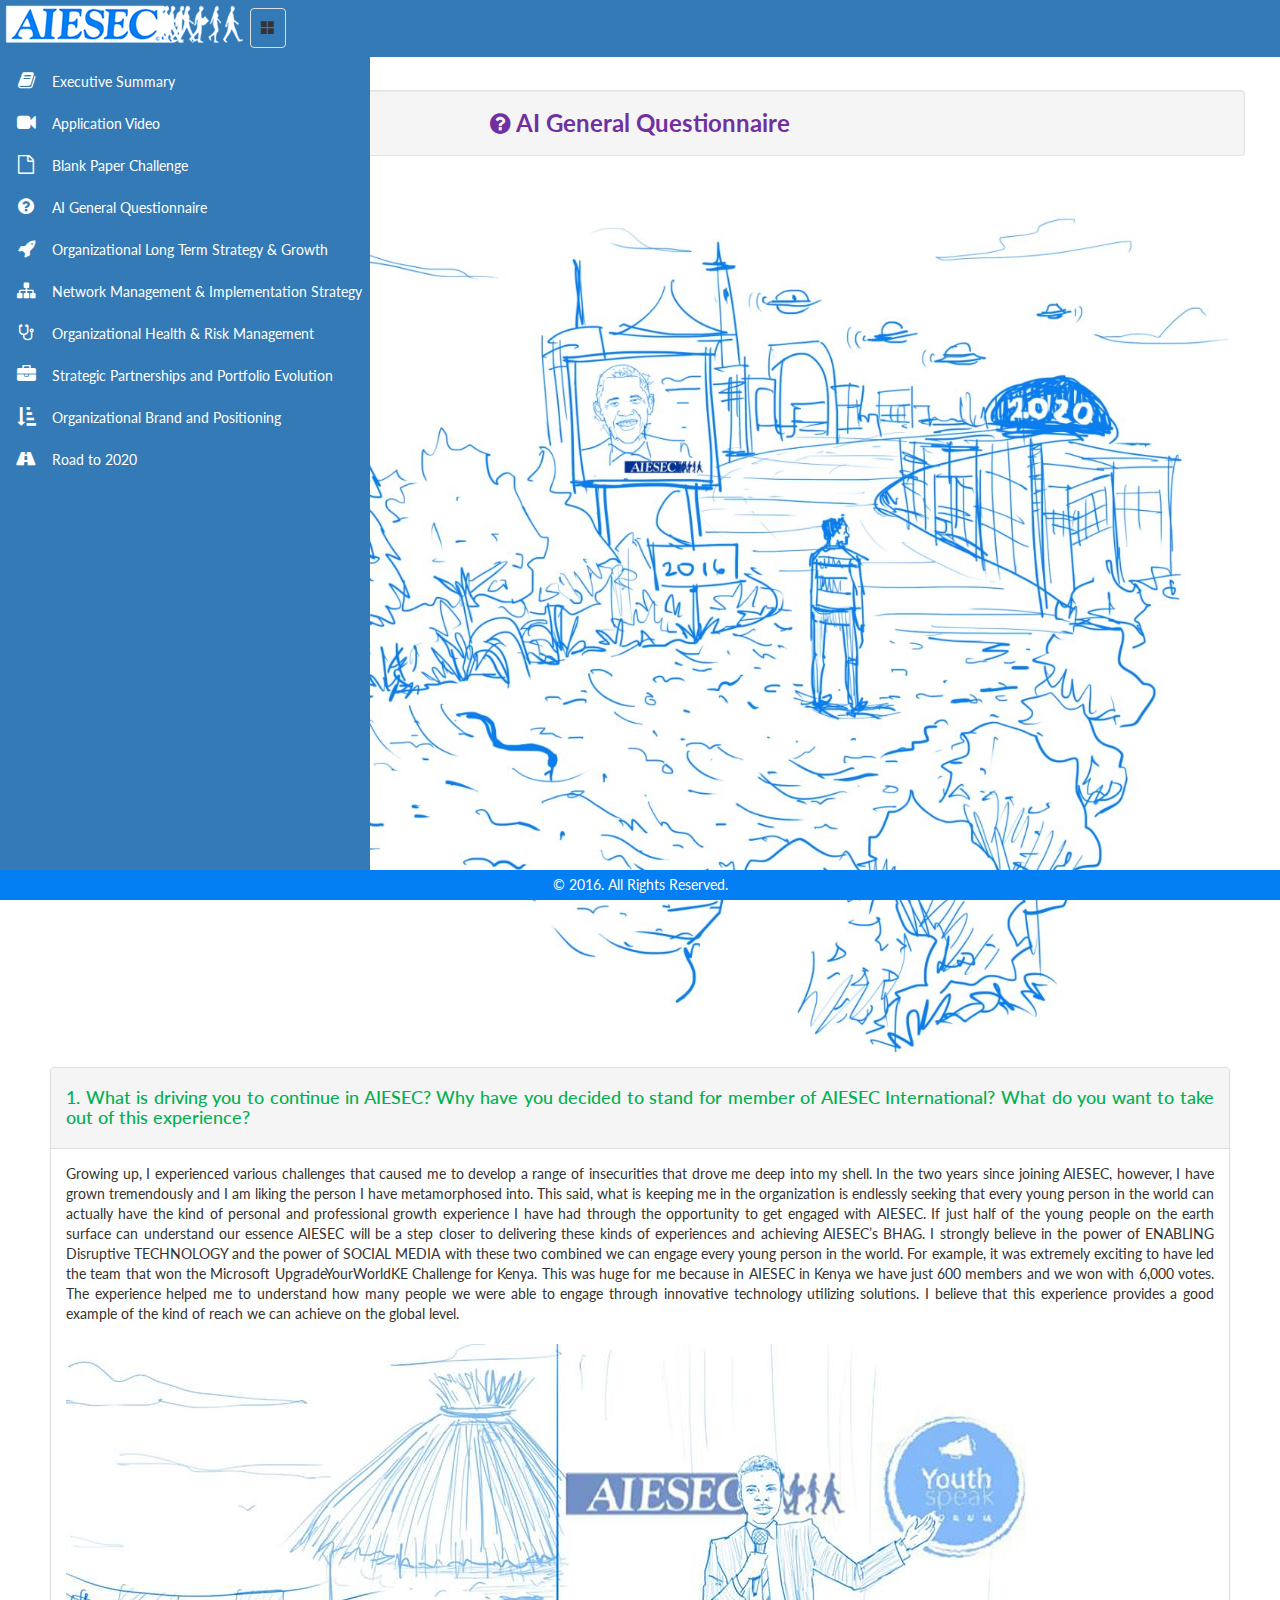
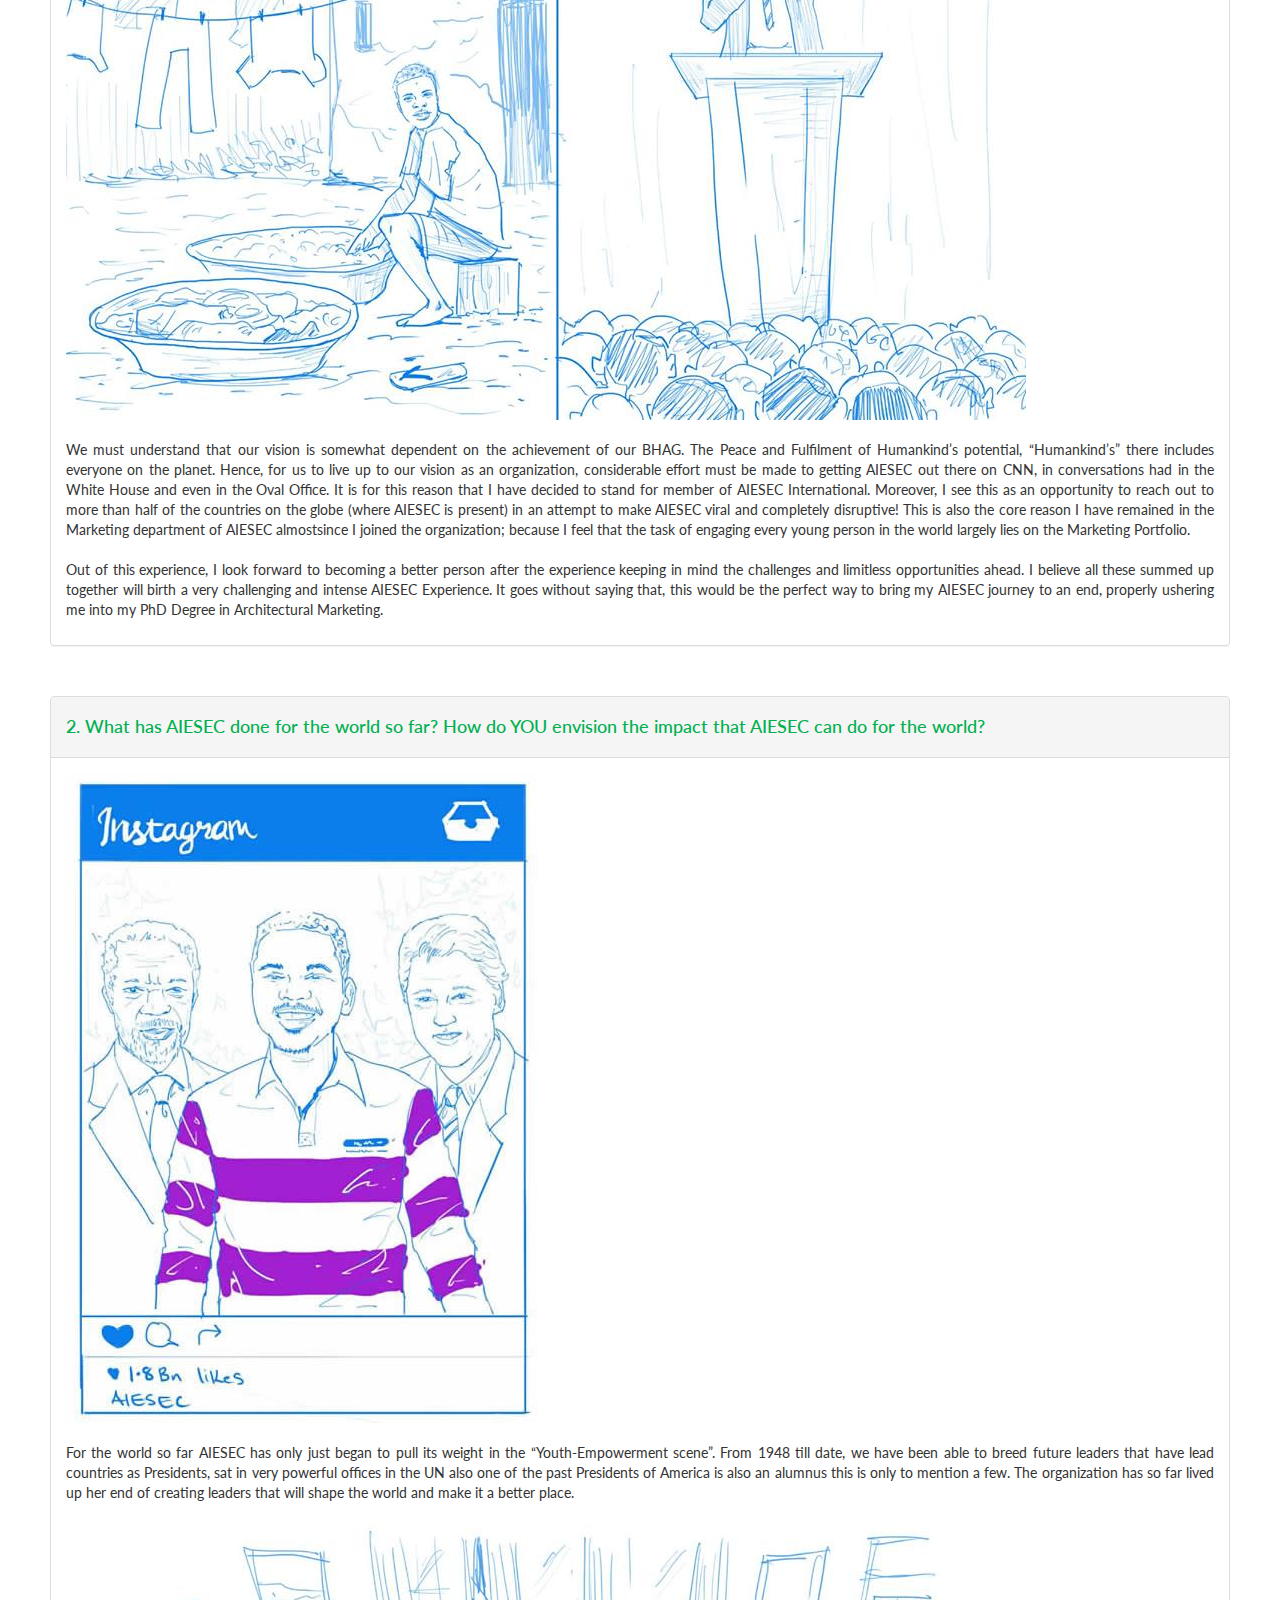
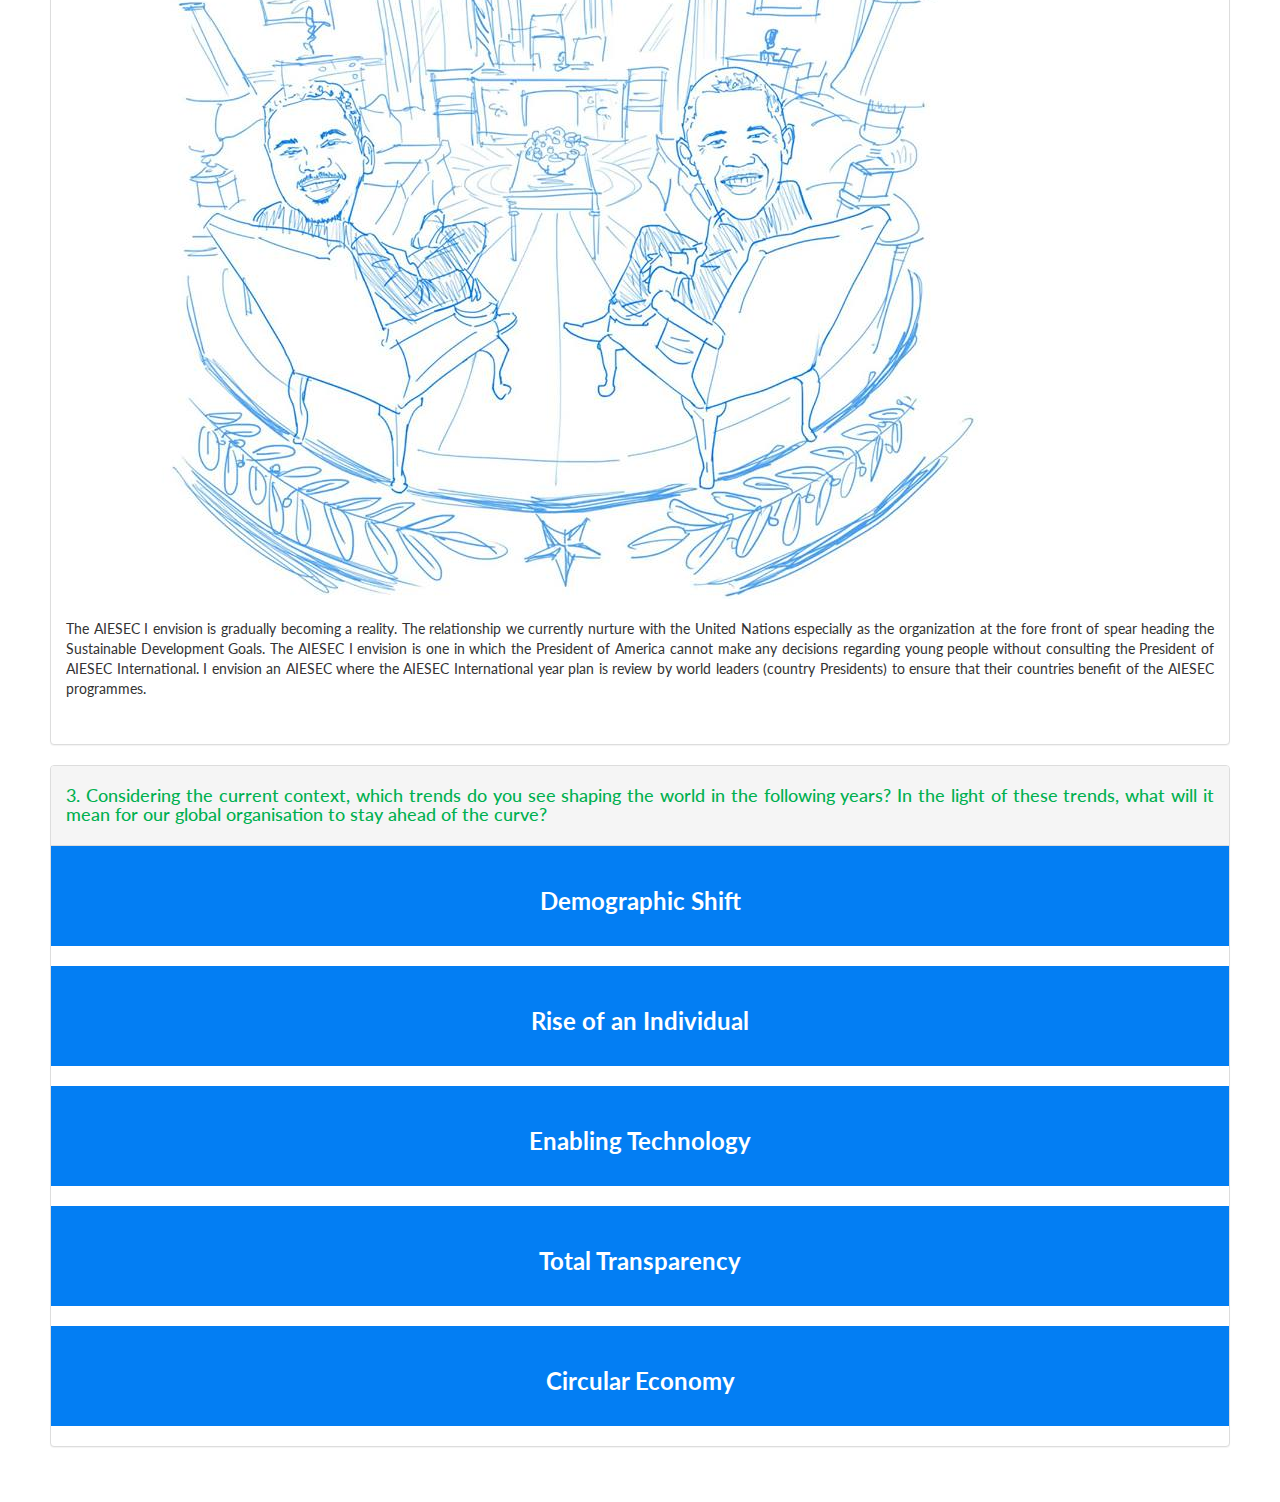
<file: gen.html>
<!DOCTYPE html>
<html lang="en">
<head>
    <meta charset="utf-8">
<meta name="viewport" content="width=device-width, initial-scale=1, maximum-scale=1, user-scalable=no">
<meta http-equiv="X-UA-Compatible" content="IE=edge">
<meta name="viewport" content="width=device-width, initial-scale=1">
<meta name="description" content="">
    <meta name="author" content="">
<title>AI General Questionnaire</title>
    <link href="css/bootstrap.min.css" rel="stylesheet">
    <link href="css/simple-sidebar.css" rel="stylesheet">
<link href="font-awesome/css/font-awesome.min.css" rel="stylesheet">
<link href='https://fonts.googleapis.com/css?family=Lato:400,400italic,700' rel='stylesheet' type='text/css'>
    <style type="text/css">
<!--
.style1 {color: #00B050}
.style3 {color: #FFFFFF; font-weight: bold; }
.style4 {
	color: #7030A0;
	font-weight: bold;
}
.style5 {color: #FFFFFF}
a:link {
	color: #FFFFFF;
	text-decoration: none;
}
body,td,th {
	font-family: Lato;
}
a:visited {
	text-decoration: none;
}
a:hover {
	text-decoration: none;
	color: #FFFFFF;
}
a:active {
	text-decoration: none;
}
.style6 {
	color: #037EF3;
	font-weight: bold;
}
-->
</style>
<meta http-equiv="Content-Type" content="text/html; charset=utf-8"></head>
<body>
    <nav class="navbar navbar-default no-margin navbar-fixed-top">
    <!-- Brand and toggle get grouped for better mobile display -->
                <div class="navbar-header fixed-brand">
                    <button type="button" class="navbar-toggle collapsed" data-toggle="collapse"  id="menu-toggle">
                      <span class="glyphicon glyphicon-th-large" aria-hidden="true"></span>
                    </button>
                    <a class="navbar-brand" href="index.html"><img src="img/logo.png" style="vertical-align:middle;" class="img-responsive"/></a>
                </div><!-- navbar-header-->
 
                <div class="collapse navbar-collapse" id="bs-example-navbar-collapse-1">
                            <ul class="nav navbar-nav">
                                <li class="active" ><button class="navbar-toggle collapse in" data-toggle="collapse" id="menu-toggle-2"> <span class="glyphicon glyphicon-th-large" aria-hidden="true"></span></button></li>
                            </ul>
                </div><!-- bs-example-navbar-collapse-1 -->
    </nav>
<div id="wrapper">
        <!-- Sidebar -->
        <div id="sidebar-wrapper">
            <ul class="sidebar-nav nav-pills nav-stacked" id="menu">
               <li>
                    <a href="exec.html"><span class="fa-stack fa-lg pull-left"><i class="fa fa-book fa-stack-1x "></i></span> Executive Summary</a>                </li><br/>
                <li class="active">
                    <a href="exec.html"><span class="fa-stack fa-lg pull-left"><i class="fa fa-book fa-stack-1x "></i></span> Executive Summary</a>                </li>
                <li>
                  <a href="vid.html"><span class="fa-stack fa-lg pull-left"><i class="fa fa-video-camera fa-stack-1x "></i></span> Application Video </a>
                   
                </li>
                <li>
                  <a href="blank.html"><span class="fa-stack fa-lg pull-left"><i class="fa fa-file-o fa-stack-1x "></i></span>Blank Paper Challenge </a>
                </li>
                <li>
                    <a href="gen.html"> <span class="fa-stack fa-lg pull-left"><i class="fa fa-question-circle fa-stack-1x "></i></span>AI General Questionnaire</a>                </li>
                <li>
                    <a href="org.html"><span class="fa-stack fa-lg pull-left"><i class="fa fa-rocket fa-stack-1x "></i></span>Organizational Long Term Strategy & Growth</a>                </li>
                <li>
                    <a href="network.html"><span class="fa-stack fa-lg pull-left"><i class="fa fa-sitemap fa-stack-1x "></i></span>Network Management & Implementation Strategy</a>                </li>
              <li>
                    <a href="risk.html"><span class="fa-stack fa-lg pull-left"><i class="fa fa-stethoscope fa-stack-1x "></i></span>Organizational Health & Risk Management </a>              </li>
                <li>
                    <a href="strategic.html"><span class="fa-stack fa-lg pull-left"><i class="fa fa-briefcase fa-stack-1x "></i></span>Strategic Partnerships and Portfolio Evolution </a>                </li>
                <li>
                    <a href="brand.html"><span class="fa-stack fa-lg pull-left"><i class="fa fa-sort-amount-asc fa-stack-1x "></i></span>Organizational Brand and Positioning </a>
                </li>
                <li>
                    <a href="2020.html"><span class="fa-stack fa-lg pull-left"><i class="fa fa-road fa-stack-1x "></i></span>Road to 2020 </a>
                </li>
            </ul>
        </div><!-- /#sidebar-wrapper -->
        </div>
        
        <!-- Page Content -->
        <div id="page-content-wrapper">
            <div class="container-fluid xyz">
	<div class="row" style="margin-top:50px;">
    	<div class="col-md-12 text-justify">
        <h3 align="center" class="panel-body well style4"><i class="fa fa-question-circle"></i> AI General Questionnaire</h3>
        <br />
<img class="img-responsive" src="img/IMG-20160302-WA0001.jpg">
        <div class="panel-body">
				<div class="panel panel-default">
					<div class="panel-heading"><h4 class="style1">1. What is driving you to continue in AIESEC? Why have you decided to stand for member of AIESEC International? What do you want to take out of this experience?</h4></div>
					<div class="panel-body">
						<p>Growing up, I experienced various challenges that caused me to develop a range of insecurities that drove me deep into my shell. In the two years since joining AIESEC, however, I have grown tremendously and I am liking the person I have metamorphosed into. This said, what is keeping me in the organization is endlessly seeking that every young person in the world can actually have the kind of personal and professional growth experience I have had through the opportunity to get engaged with AIESEC. If just half of the young people on the earth surface can understand our essence AIESEC will be a step closer to delivering these kinds of experiences and achieving AIESEC’s BHAG. I strongly believe in the power of ENABLING Disruptive TECHNOLOGY and the power of SOCIAL MEDIA with these two combined we can engage every young person in the world. For example, it was extremely exciting to have led the team that won the Microsoft UpgradeYourWorldKE Challenge for Kenya. This was huge for me because in AIESEC
in Kenya we have just 600 members and we won with 6,000 votes. The experience helped me to understand how many people we were able to engage through innovative technology utilizing solutions. I believe that this experience provides a good example of the kind of reach we can achieve on the global level.<br /><br />
<img class="img-responsive" src="img/Washing and Speaking.jpg">
<br />
We must understand that our vision is somewhat dependent on the achievement of our BHAG. The Peace and Fulfilment of Humankind’s potential, “Humankind’s” there includes everyone on the planet. Hence, for us to live up to our vision as an organization, considerable effort must be made to getting AIESEC out there on CNN, in conversations had in the White House and even in the Oval Office. It is for this reason that I have decided to stand for member of AIESEC International. Moreover, I see this as an opportunity to reach out to more than half of the countries on the globe (where AIESEC is present) in an attempt to make AIESEC viral and completely disruptive! This is also the core reason I have remained in the Marketing department of AIESEC almostsince I joined the organization; because I feel that the task of engaging every young person in the world largely lies on the Marketing Portfolio.<br />
<br />
Out of this experience, I look forward to becoming a better person after the experience keeping in mind the challenges and limitless opportunities ahead. I believe all these summed up together will birth a very challenging and intense AIESEC Experience. It goes without saying that, this would be the perfect way to bring my AIESEC journey to an end, properly ushering me into my PhD Degree in Architectural Marketing.</p>
				  </div>
					
				</div>
		  </div>
          
          <div class="panel-body">
				<div class="panel panel-default">
					<div class="panel-heading"><h4 class="style1">2. What has AIESEC done for the world so far? How do YOU envision the impact that AIESEC can do for the world?</h4></div>
					<div class="panel-body">
                    <img class="img-responsive" src="img/Neil and Alums.jpg"><br />
						<p>For the world so far AIESEC has only just began to pull its weight in the “Youth-Empowerment scene”. From 1948 till date, we have been able to breed future leaders that have lead countries as Presidents, sat in very powerful offices in the UN also one of the past
Presidents of America is also an alumnus this is only to mention a few. The organization has so far lived up her end of creating leaders that will shape the world and make it a better place.<br /><br />
<img class="img-responsive" src="img/In the oval office.jpg"></br>
The AIESEC I envision is gradually becoming a reality. The relationship we currently nurture with the United Nations especially as the organization at the fore front of spear heading the Sustainable Development Goals. The AIESEC I envision is one in which the President of America cannot make any decisions regarding young people without consulting the President of AIESEC International. I envision an AIESEC where the AIESEC International year plan is review by world leaders (country Presidents) to ensure that their countries benefit of the AIESEC programmes.<br /><br /></p>
				  </div>
		  </div>
            
				<div class="panel panel-default">
					<div class="panel-heading"><h4 class="style1">3. Considering the current context, which trends do you see shaping the world in the following years? In the light of these trends, what will it mean for our global organisation to stay ahead of the curve?</h4></div>
			
                    
                    <table width="100%" height="100">
                      <tr>
                        <td height="50" align="center" valign="middle" bgcolor="#037EF3"><a href="javascript:ReverseDisplay('demo')">
                          <h3 class="style5"><strong>Demographic Shift</strong></h3>
                        </a></td>
                      </tr>
                    </table>
                    </br>
                    <div id="demo" style="display:none; background:#FFF"><span class="style6"><strong>Demographic Shift (Youth Bulge):</strong></span> Higher life expectancy and falling birth rates are increasing the proportion of elderly people across the world, challenging the solvency of social welfare systems, including pensions and healthcare. Some regions are also facing the challenge of integrating large youth populations into saturated labor markets.</br></br>
                        <span class="style6"><strong>Staying ahead of the curve</strong> </span>
                      <p>For us to stay ahead of the curve, we have to provide for both sides of the coin. <br><br>

<strong>1.</strong> For the rapidly growing old population, we have a focus onthem for the YS Projects and also run a global initiative that ensures they will be provided with basic needs. 
<br><br>
<strong>2.</strong> For the Youth bulge on the saturated market we need to diversify out GE and GIP program to suit each and every one. </p></div>
                    <table width="100%" height="100">
                      <tr>
                        <td height="50" align="center" valign="middle" bgcolor="#037EF3"><a href="javascript:ReverseDisplay('rise')">
                          <h3 class="style5"><strong>Rise of an Individual</strong></h3>
                        </a></td>
                      </tr>
                    </table>
                    </br>
                    <div id="rise" style="display:none; background:#FFF"><strong class="style6">Rise of an Individual:</strong> Advances in global education, health and technology have helped empower individuals like never before, leading to increased demands for transparency and participation in government and public decision- making. These changes will continue, and are ushering in a new era in human history in which, by 2022, more people will be middle class than poor.</br></br>
                        <span class="style6"><strong>Staying ahead of the curve</strong> </span>
                      <p>Looking on the positive side, this will give rise to healthy competition amongst our customers and members, looking inwards. On the outside, we need to engage with as many young people out there that have the ideas and just need an avenue to test it. We can achieve this through <strong>IDEA CHALLENGES</strong> run on a global level to discover talents. </p></div>
                    <table width="100%" height="100">
                      <tr>
                        <td height="50" align="center" valign="middle" bgcolor="#037EF3"><a href="javascript:ReverseDisplay('tech')">
                          <h3 class="style5"><strong>Enabling Technology</strong></h3>
                        </a></td>
                      </tr>
                    </table>
                    </br>
                    <div id="tech" style="display:none; background:#FFF"><strong class="style6">Enabling Technology: </strong> Information and communications technology (ICT) has transformed society over the last 30 years. A new wave of technological advances is now creating novel opportunities, while testing governments’ ability to harness their benefits and provide prudent oversight.</br></br>
                        <span class="style6"><strong>Staying ahead of the curve</strong> </span>
                      <p>From smartphone, to smart TV, gradually we are having smart cities. For us to stay ahead we need to practice cross-channel marketing using very interactive interfaces on our online platforms that can enable us respond to our customers and get their request sorted out. For us to do this we need to invest in <strong>DIGITALIZATION</strong>. </p></div>
                    <table width="100%" height="100">
                      <tr>
                        <td height="50" align="center" valign="middle" bgcolor="#037EF3"><a href="javascript:ReverseDisplay('total')">
                          <h3 class="style5"><strong>Total Transparency</strong></h3>
                        </a></td>
                      </tr>
                    </table>
                    </br>
                    <div id="total" style="display:none; background:#FFF"><strong class="style6">Total Transparency: </strong> Reputation is your most valuable asset, but building trust only works if people understand our vision and care enough to be brand ambassadors. That’s clearly not the case for many organisations today.</br></br>
                        <span class="style6"><strong>Staying ahead of the curve</strong> </span>
                      <p>For us to win this battle, we need to put the customer at the centre of everything we do as an organization we need to totally stop speaking at and start speaking to our customers. Let’s make sure the way we address each customer is strictly adhering to the insights from the YS Survey. </p></div>
                    <table width="100%" height="100">
                      <tr>
                        <td height="50" align="center" valign="middle" bgcolor="#037EF3"><a href="javascript:ReverseDisplay('eco')">
                          <h3 class="style5"><strong>Circular Economy</strong></h3>
                        </a></td>
                      </tr>
                    </table>
                    </br>
                    <div id="eco" style="display:none; background:#FFF"><strong class="style6">Circular Economy: </strong> Business needs to be at the centre of the communities it serves and that means developing new systems and innovation models that take account of how our lives are changing. This invites new approaches in marketing, products and services.</br></br>
                        <span class="style6"><strong>Staying ahead of the curve</strong> </span>
                      <p>The YS initiative can only do so much, we also need to put our ears to the ground on the community level. For us to do this we have LCs, they can help us engage with these people and make sure their operations are resolving the issues currently existing in their immediate environments and after listening we engage via YS Projects. </p></div>
                    </div>
				</div>
		  </div>

  


      </div>
  </div>
</div>
</div>

<div style="background:#037ef3; color:#FFF; margin-top:30px;" class=" navbar-fixed-bottom" >
<div class="container">
	<div class="row">
    	<div class="col-md-12" align="center" style="padding:5px;">
        	&copy; 2016. All Rights Reserved.
        </div>
    </div>
</div>
</div>

    <!-- jQuery -->
<script src="js/jquery-1.12.1.min.js"></script>
<script src="js/bootstrap.min.js"></script>
<script src="js/sidebar_menu.js"></script>
<script type="text/javascript" language="JavaScript"><!--
function HideContent(d) {
document.getElementById(d).style.display = "none";
}
function ShowContent(d) {
document.getElementById(d).style.display = "block";
}
function ReverseDisplay(d) {
if(document.getElementById(d).style.display == "none") { document.getElementById(d).style.display = "block"; }
else { document.getElementById(d).style.display = "none"; }
}
//--></script>
</body>
</html>
</file>
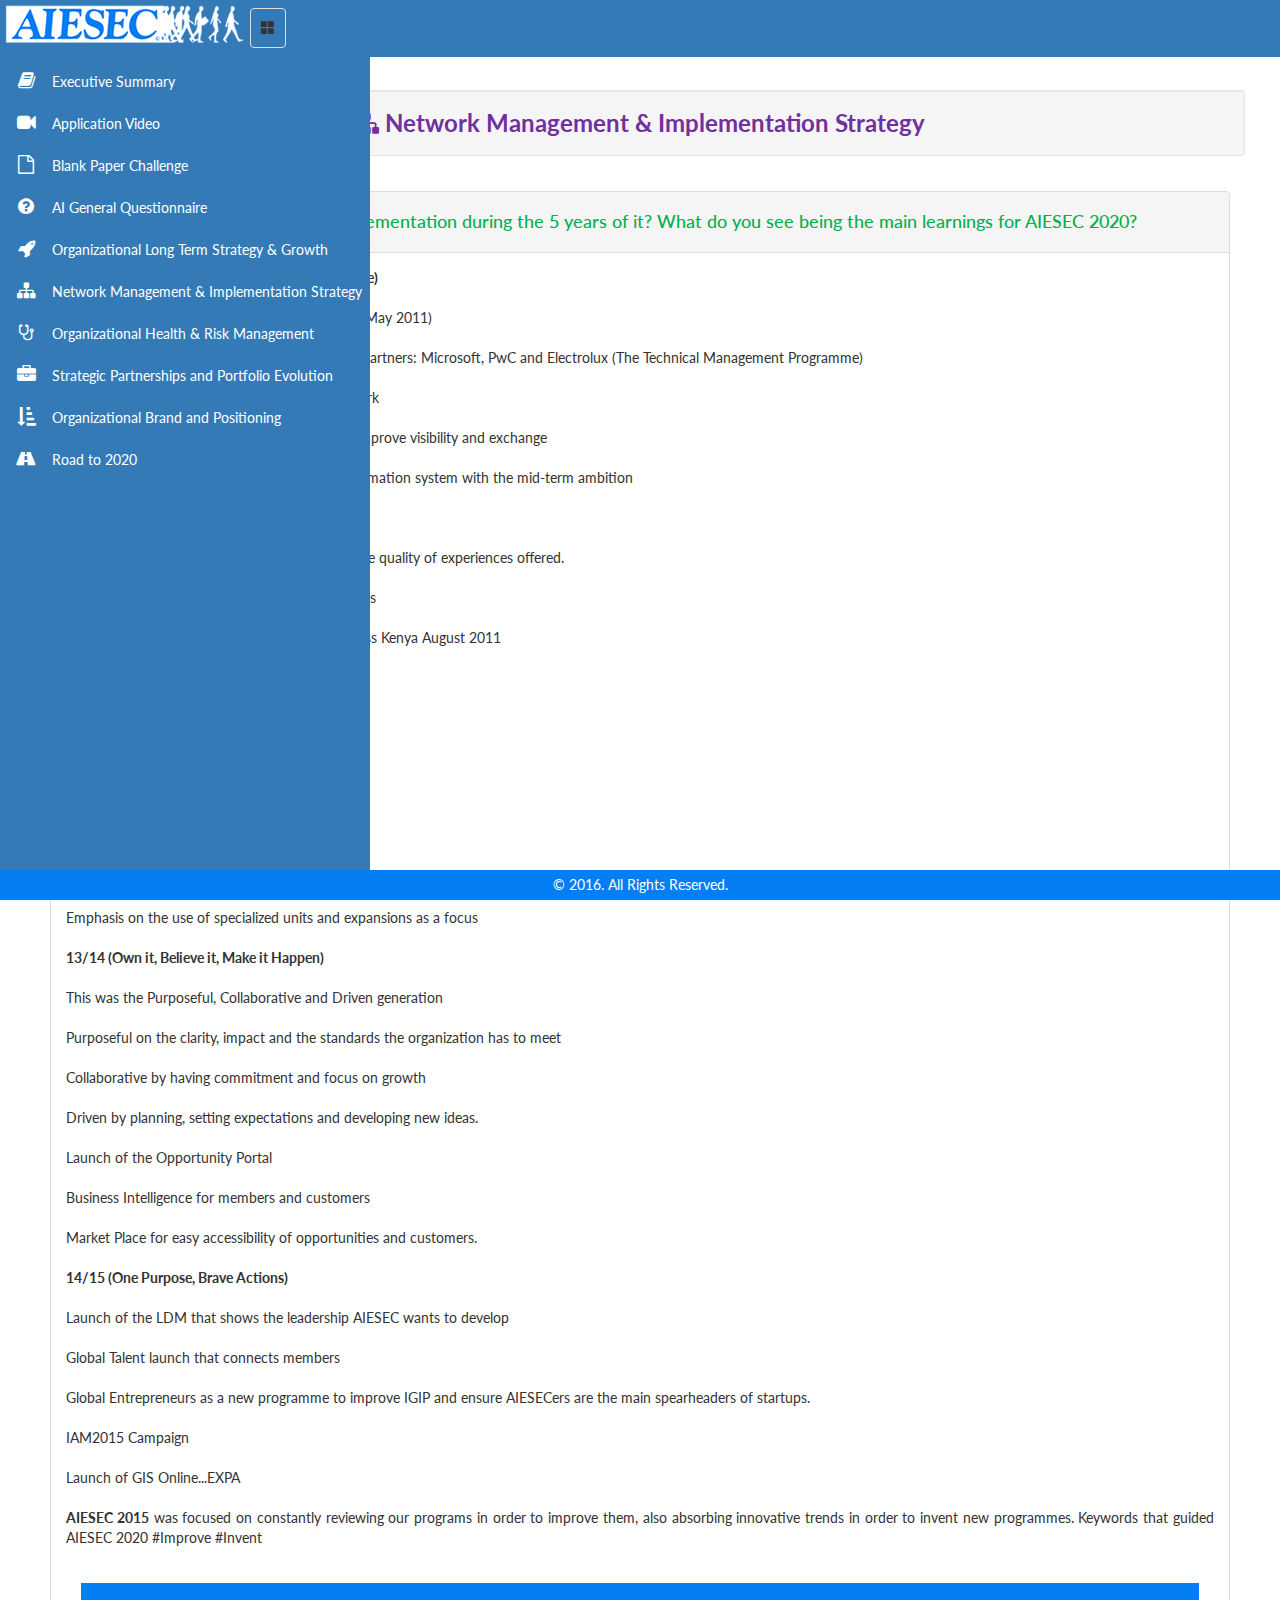
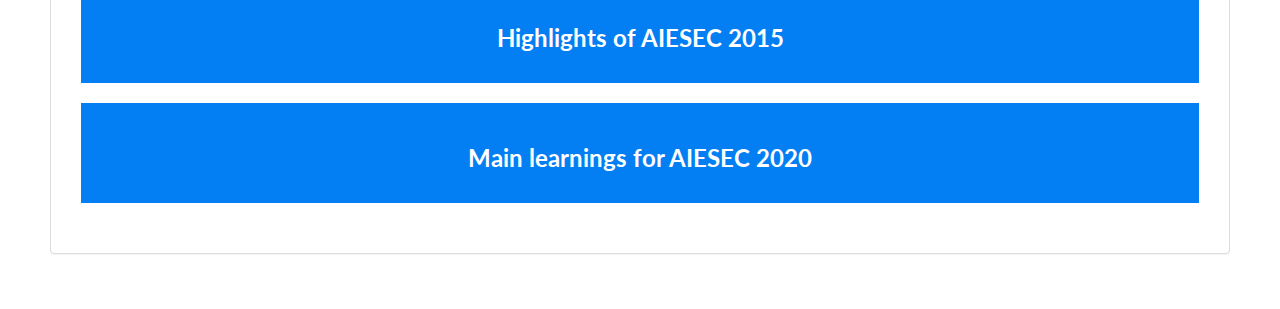
<file: network.html>
<!DOCTYPE html>
<html lang="en">
<head>
    <meta charset="utf-8">
<meta name="viewport" content="width=device-width, initial-scale=1, maximum-scale=1, user-scalable=no">
<meta http-equiv="X-UA-Compatible" content="IE=edge">
<meta name="viewport" content="width=device-width, initial-scale=1">
<meta name="description" content="">
    <meta name="author" content="">
<title>Network Management &amp; Implementation Strategy</title>
    <link href="css/bootstrap.min.css" rel="stylesheet">
    <link href="css/simple-sidebar.css" rel="stylesheet">
<link href="font-awesome/css/font-awesome.min.css" rel="stylesheet">
<link href='https://fonts.googleapis.com/css?family=Lato:400,400italic,700' rel='stylesheet' type='text/css'>
<style type="text/css">
<!--
.style1 {color: #00B050}
.style3 {color: #FFFFFF; font-weight: bold; }
.style4 {
	color: #7030A0;
	font-weight: bold;
}
a:visited {
	text-decoration: none;
}
a:hover {
	text-decoration: none;
	color: #FFFFFF;
}
a:active {
	text-decoration: none;
}
.style6 {
	color: #037EF3;
	font-weight: bold;
}
a:link {
	color: #FFFFFF;
	text-decoration: none;
}
-->
</style>
<meta http-equiv="Content-Type" content="text/html; charset=utf-8"></head>
<body>
    <nav class="navbar navbar-default no-margin navbar-fixed-top">
    <!-- Brand and toggle get grouped for better mobile display -->
                <div class="navbar-header fixed-brand">
                    <button type="button" class="navbar-toggle collapsed" data-toggle="collapse"  id="menu-toggle">
                      <span class="glyphicon glyphicon-th-large" aria-hidden="true"></span>
                    </button>
                    <a class="navbar-brand" href="index.html"><img src="img/logo.png" style="vertical-align:middle;" class="img-responsive"/></a>
                </div><!-- navbar-header-->
 
                <div class="collapse navbar-collapse" id="bs-example-navbar-collapse-1">
                            <ul class="nav navbar-nav">
                                <li class="active" ><button class="navbar-toggle collapse in" data-toggle="collapse" id="menu-toggle-2"> <span class="glyphicon glyphicon-th-large" aria-hidden="true"></span></button></li>
                            </ul>
                </div><!-- bs-example-navbar-collapse-1 -->
    </nav>
<div id="wrapper">
        <!-- Sidebar -->
        <div id="sidebar-wrapper">
            <ul class="sidebar-nav nav-pills nav-stacked" id="menu">
               <li>
                    <a href="exec.html"><span class="fa-stack fa-lg pull-left"><i class="fa fa-book fa-stack-1x "></i></span> Executive Summary</a>                </li><br/>
                <li class="active">
                    <a href="exec.html"><span class="fa-stack fa-lg pull-left"><i class="fa fa-book fa-stack-1x "></i></span> Executive Summary</a>                </li>
                <li>
                  <a href="vid.html"><span class="fa-stack fa-lg pull-left"><i class="fa fa-video-camera fa-stack-1x "></i></span> Application Video </a>
                   
                </li>
                <li>
                  <a href="blank.html"><span class="fa-stack fa-lg pull-left"><i class="fa fa-file-o fa-stack-1x "></i></span>Blank Paper Challenge </a>
                </li>
                <li>
                    <a href="gen.html"> <span class="fa-stack fa-lg pull-left"><i class="fa fa-question-circle fa-stack-1x "></i></span>AI General Questionnaire</a>                </li>
                <li>
                    <a href="org.html"><span class="fa-stack fa-lg pull-left"><i class="fa fa-rocket fa-stack-1x "></i></span>Organizational Long Term Strategy & Growth</a>                </li>
                <li>
                    <a href="network.html"><span class="fa-stack fa-lg pull-left"><i class="fa fa-sitemap fa-stack-1x "></i></span>Network Management & Implementation Strategy</a>                </li>
              <li>
                    <a href="risk.html"><span class="fa-stack fa-lg pull-left"><i class="fa fa-stethoscope fa-stack-1x "></i></span>Organizational Health & Risk Management </a>              </li>
                <li>
                    <a href="strategic.html"><span class="fa-stack fa-lg pull-left"><i class="fa fa-briefcase fa-stack-1x "></i></span>Strategic Partnerships and Portfolio Evolution </a>                </li>
                <li>
                    <a href="brand.html"><span class="fa-stack fa-lg pull-left"><i class="fa fa-sort-amount-asc fa-stack-1x "></i></span>Organizational Brand and Positioning </a>
                </li>
                <li>
                    <a href="2020.html"><span class="fa-stack fa-lg pull-left"><i class="fa fa-road fa-stack-1x "></i></span>Road to 2020 </a>
                </li>
            </ul>
        </div><!-- /#sidebar-wrapper -->
        </div>
        
        <!-- Page Content -->
        <div id="page-content-wrapper">
            <div class="container-fluid xyz">
           <div class="row" style="margin-top:50px;">
    	
<div class="col-md-12 text-justify">
        <h3 align="center" class="panel-body well style4"><i class="fa fa-sitemap"></i> Network Management & Implementation Strategy</h3>
 <div class="panel-body">
				<div class="panel panel-default">
					<div class="panel-heading"><h4 class="style1">How do you assess AIESEC 2015 implementation during the 5 years of it? What do you see being the main learnings for AIESEC 2020?</h4></div>
                    
					<div class="panel-body">
                   <strong> 10/11 (Fulfilling the promise unleashing our future)</strong><br><br>
Launch of @2015, BHAG and 2015 statements (May 2011)<br><br>
Launch of campaigns and initiatives with global partners: Microsoft, PwC and Electrolux (The Technical Management Programme)<br><br>
AIESEC named the most democratic place to work<br><br>
Launch of the international student ID card to improve visibility and exchange<br><br>
Evolution of www.myaiesec.net to align the information system with the mid-term ambition<br><br>
<strong>11/12 (Simplicity Walking, Living Success)</strong><br><br>
Launch of the Net Promoter Score to improve the quality of experiences offered.<br><br>
April 2012 YouthSpeak gathered 30,000 responses<br><br>
Global Youth to Business at International Congress Kenya August 2011<br><br>
<strong>12/13 (Own Our Promise Break Through Limits)</strong><br><br>
Focus on the "Clarity of why"<br><br>
Main highlights to improve growth:<br><br>
integrated Experiences<br><br>
LEAD for Exchange for EPs.<br><br>
GCDP Issue Segmentation and sub product development for GIP<br><br>
Emphasis on the use of specialized units and expansions as a focus<br><br>
<strong>13/14 (Own it, Believe it, Make it Happen)</strong><br><br>
This was the Purposeful, Collaborative and Driven generation<br><br>
Purposeful on the clarity, impact and the standards the organization has to meet<br><br>
Collaborative by having commitment and focus on growth<br><br>
Driven by planning, setting expectations and developing new ideas.<br><br>
Launch of the Opportunity Portal<br><br>
Business Intelligence for members and customers<br><br>
Market Place for easy accessibility of opportunities and customers.<br><br>
<strong>14/15 (One Purpose, Brave Actions)</strong><br><br>
Launch of the LDM that shows the leadership AIESEC wants to develop<br><br>
Global Talent launch that connects members<br><br>
Global Entrepreneurs as a new programme to improve IGIP and ensure AIESECers are the main spearheaders of startups.<br><br>
IAM2015 Campaign<br><br>
Launch of GIS Online...EXPA<br><br>
                    <strong>AIESEC 2015</strong> was focused on constantly reviewing our programs in order to improve them, also absorbing innovative trends in order to invent new programmes. Keywords that guided AIESEC 2020 #Improve #Invent</br></br>
						<div class="panel-body">
                    
                    <table width="100%" height="100">
                      <tr>
                        <td height="50" align="center" valign="middle" bgcolor="#037EF3"><a href="javascript:ReverseDisplay('demo')">
                          <h3 class="style5"><strong>Highlights of AIESEC 2015 </strong></h3>
                        </a></td>
                      </tr>
                    </table>
                    </br>
                    <div id="demo" style="display:none; background:#FFF">
                    - Introduction of the Business Model Canvas</br>
			- BIG AIESEC Online was born (GIS)</br>
			- AIESEC 2015 goals came to life May 2011</br>
			- AIESEC Hub was born</br>
			- YouthSpeak was initiated</br>
			- The IAM2015 campaign – Final Sprint Campaign</br></br>
                       </div>
                    <table width="100%" height="100">
                      <tr>
                        <td height="50" align="center" valign="middle" bgcolor="#037EF3"><a href="javascript:ReverseDisplay('rise')">
                          <h3 class="style5"><strong>Main learnings for AIESEC 2020 </strong></h3>
                        </a></td>
                      </tr>
                    </table>
                    </br>
                    <div id="rise" style="display:none; background:#FFF"><ul>
  													<li>“Improve & Invent – Let us not just start from scratch let us review what we currently have and innovate around that.</li>
  													<li>Online Campaign – IAM2015 to engage members: What we will do differently is make this campaign run throughout the five years.</li>
  													<li>Customer Loyalty was the order of the day with the evolution of (X+L) integrated experiences and intra-regional collaborations.</li>
  													<li>Grand revolution in the systems we used i.e BIG AIESEC – Hence for us to achieve 2020 there has to be an evolution in the GIS</li>
  												</ul></br></br>
                       </div>
                    
                    
                    </div>
				</div>
		  </div>
          
          </div>
    	</div>
		  </div>
      </div>
  </div>
</div>

<div style="background:#037ef3; color:#FFF; margin-top:30px;" class=" navbar-fixed-bottom" >
<div class="container">
	<div class="row">
    	<div class="col-md-12" align="center" style="padding:5px;">
        	&copy; 2016. All Rights Reserved.
        </div>
    </div>
</div>
</div>

    <!-- jQuery -->
<script src="js/jquery-1.12.1.min.js"></script>
<script src="js/bootstrap.min.js"></script>
<script src="js/sidebar_menu.js"></script>
<script type="text/javascript" language="JavaScript"><!--
function HideContent(d) {
document.getElementById(d).style.display = "none";
}
function ShowContent(d) {
document.getElementById(d).style.display = "block";
}
function ReverseDisplay(d) {
if(document.getElementById(d).style.display == "none") { document.getElementById(d).style.display = "block"; }
else { document.getElementById(d).style.display = "none"; }
}
//--></script>
</body>
</html>
</file>
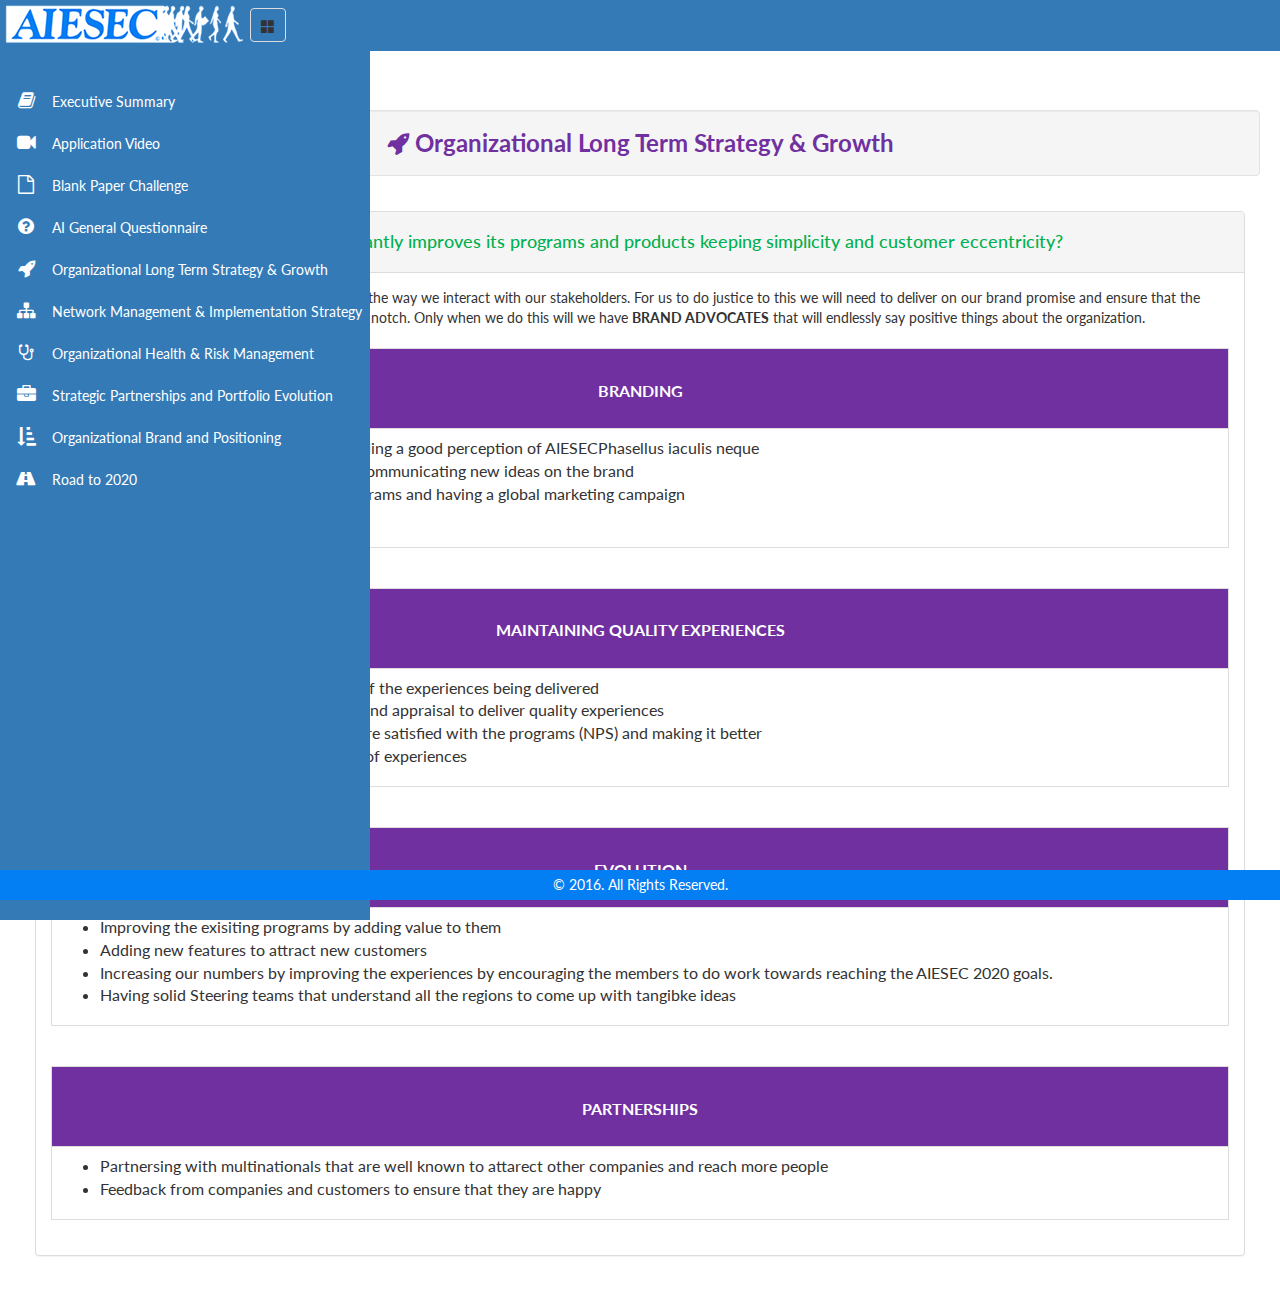
<file: org.html>
400<!DOCTYPE html>
<html lang="en">
<head>
    <meta charset="utf-8">
<meta name="viewport" content="width=device-width, initial-scale=1, maximum-scale=1, user-scalable=no">
<meta http-equiv="X-UA-Compatible" content="IE=edge">
<meta name="viewport" content="width=device-width, initial-scale=1">
<meta name="description" content="">
    <meta name="author" content="">
<title>Organizational Long Term Strategy &amp; Growth</title>
    <link href="css/bootstrap.min.css" rel="stylesheet">
    <link href="css/simple-sidebar.css" rel="stylesheet">
<link href="font-awesome/css/font-awesome.min.css" rel="stylesheet">
<link href='https://fonts.googleapis.com/css?family=Lato:400,400italic,700' rel='stylesheet' type='text/css'>
<style type="text/css">
<!--
.style1 {color: #00B050}
.style3 {color: #FFFFFF; font-weight: bold; }
.style4 {
	color: #7030A0;
	font-weight: bold;
}
-->
</style>
<meta http-equiv="Content-Type" content="text/html; charset=utf-8"></head>
<body>
    <nav class="navbar navbar-default no-margin navbar-fixed-top">
    <!-- Brand and toggle get grouped for better mobile display -->
                <div class="navbar-header fixed-brand">
                    <button type="button" class="navbar-toggle collapsed" data-toggle="collapse"  id="menu-toggle">
                      <span class="glyphicon glyphicon-th-large" aria-hidden="true"></span>
                    </button>
                    <a class="navbar-brand" href="index.html"><img src="img/logo.png" style="vertical-align:middle;" class="img-responsive"/></a>
                </div><!-- navbar-header-->
 
                <div class="collapse navbar-collapse" id="bs-example-navbar-collapse-1">
                            <ul class="nav navbar-nav">
                                <li class="active" ><button class="navbar-toggle collapse in" data-toggle="collapse" id="menu-toggle-2"> <span class="glyphicon glyphicon-th-large" aria-hidden="true"></span></button></li>
                            </ul>
                </div><!-- bs-example-navbar-collapse-1 -->
    </nav>
<div id="wrapper">
        <!-- Sidebar -->
        <div id="sidebar-wrapper">
            <ul class="sidebar-nav nav-pills nav-stacked" id="menu">
            <li>
                    <a href="exec.html"><span class="fa-stack fa-lg pull-left"><i class="fa fa-book fa-stack-1x "></i></span> Executive Summary</a>                </li><br/>
                <li class="active">
                    <a href="exec.html"><span class="fa-stack fa-lg pull-left"><i class="fa fa-book fa-stack-1x "></i></span> Executive Summary</a>                </li>
                <li>
                  <a href="vid.html"><span class="fa-stack fa-lg pull-left"><i class="fa fa-video-camera fa-stack-1x "></i></span> Application Video </a>
                   
                </li>
                <li>
                  <a href="blank.html"><span class="fa-stack fa-lg pull-left"><i class="fa fa-file-o fa-stack-1x "></i></span>Blank Paper Challenge </a>
                </li>
                <li>
                    <a href="gen.html"> <span class="fa-stack fa-lg pull-left"><i class="fa fa-question-circle fa-stack-1x "></i></span>AI General Questionnaire</a>                </li>
                <li>
                    <a href="org.html"><span class="fa-stack fa-lg pull-left"><i class="fa fa-rocket fa-stack-1x "></i></span>Organizational Long Term Strategy & Growth</a>                </li>
                <li>
                    <a href="network.html"><span class="fa-stack fa-lg pull-left"><i class="fa fa-sitemap fa-stack-1x "></i></span>Network Management & Implementation Strategy</a>                </li>
              <li>
                    <a href="risk.html"><span class="fa-stack fa-lg pull-left"><i class="fa fa-stethoscope fa-stack-1x "></i></span>Organizational Health & Risk Management </a>              </li>
                <li>
                    <a href="strategic.html"><span class="fa-stack fa-lg pull-left"><i class="fa fa-briefcase fa-stack-1x "></i></span>Strategic Partnerships and Portfolio Evolution </a>                </li>
                <li>
                    <a href="brand.html"><span class="fa-stack fa-lg pull-left"><i class="fa fa-sort-amount-asc fa-stack-1x "></i></span>Organizational Brand and Positioning </a>
                </li>
                <li>
                    <a href="2020.html"><span class="fa-stack fa-lg pull-left"><i class="fa fa-road fa-stack-1x "></i></span>Road to 2020 </a>
                </li>
            </ul>
        </div><!-- /#sidebar-wrapper -->
        </div>
        
        <!-- Page Content -->
        <div id="page-content-wrapper">
            <div class="container-fluid xyz">
           <div class="row" style="margin-top:50px;">
    	<h3 align="center" class="panel-body well style4"><i class="fa fa-rocket"></i> Organizational Long Term Strategy & Growth</h3>
 <div class="panel-body">
				<div class="panel panel-default">
					<div class="panel-heading"><h4 class="style1">How will you ensure that AIESEC constantly improves its programs and products keeping simplicity and customer eccentricity?</h4></div>
                    
					<div class="panel-body">
                    Simplicity and Customer centricity revolves around the way we interact with our stakeholders. For us to do justice to this we will need to deliver on our brand promise and ensure that the value delivery of our experiences as AIESEC are top notch. Only when we do this will we have <strong>BRAND ADVOCATES</strong> that will endlessly say positive things about the organization.</br></br>
						<table align="center" class="table table-striped table-bordered">
     <tr class="info">
     	<td width="100%" height="80" align="center" valign="middle" bgcolor="#7030A0">
        
        	<div align="center" class="style3"><strong><br>BRANDING</strong>        </div></td>
      
     </tr>
     <tr>
     	<td valign="top">
        	<ul>
  								<li>External position with a focus on building a good perception of AIESECPhasellus iaculis neque</li>
  													<li>Engaging the entities constantly and communicating new ideas on the brand</li>
  													<li>Analysing the matchability of the programs and having a global marketing campaign</li>
  													<li>Use of OP and EXPA for recruitment</li>
  												</ul></td>
        
     </tr>
  </table>
  </br>
						<table align="center" class="table table-striped table-bordered">
     <tr class="info">
     	<td width="100%" height="80" align="center" valign="middle" bgcolor="#7030A0">
        
        	<div align="center" class="style3"><strong><br>MAINTAINING QUALITY EXPERIENCES</strong>        </div></td>
      
     </tr>
     <tr>
     	<td valign="top">
        	<ul>
            <li> Using the NPS to analyse the quality of the experiences being delivered</li>
  													<li>Emphasis on the LDM in recruitment and appraisal to deliver quality experiences</li>
  													<li>Ensuring that the current customers are satisfied with the programs (NPS) and making it better</li>
  													<li>Trainings and tracking on the delivery of experiences</li>
  												</ul></td>
        
     </tr>
  </table>
  </br>
						<table align="center" class="table table-striped table-bordered">
     <tr class="info">
     	<td width="100%" height="80" align="center" valign="middle" bgcolor="#7030A0">
        
        	<div align="center" class="style3"><strong><br>EVOLUTION</strong>        </div></td>
      
     </tr>
     <tr>
     	<td valign="top">
        	<ul>
  								<li>Improving the exisiting programs by adding value to them</li>
  													<li>Adding new features to attract new customers</li>
  													<li>Increasing our numbers by improving the experiences by encouraging the members to do work towards reaching the AIESEC 2020 goals.</li>
  													<li>Having solid Steering teams that understand all the regions to come up with tangibke ideas</li>
  												</ul></td>
        
     </tr>
  </table>
  </br>
						<table align="center" class="table table-striped table-bordered">
     <tr class="info">
     	<td width="100%" height="80" align="center" valign="middle" bgcolor="#7030A0">
        
        	<div align="center" class="style3"><strong><br>PARTNERSHIPS</strong>        </div></td>
      
     </tr>
     <tr>
     	<td valign="top">
        	<ul>
  								<li>Partnersing with multinationals that are well known to attarect other companies and reach more people</li>
  													<li>Feedback from companies and customers to ensure that they are happy</li>
  												</ul></td>
        
     </tr>
  </table>
				  </div>
					
				</div>
		  </div>


      </div>
  </div>
</div>

<div style="background:#037ef3; color:#FFF; margin-top:30px;" class=" navbar-fixed-bottom" >
<div class="container">
	<div class="row">
    	<div class="col-md-12" align="center" style="padding:5px;">
        	&copy; 2016. All Rights Reserved.
        </div>
    </div>
</div>
</div>

    <!-- jQuery -->
<script src="js/jquery-1.12.1.min.js"></script>
<script src="js/bootstrap.min.js"></script>
<script src="js/sidebar_menu.js"></script>

</body>
</html>
</file>
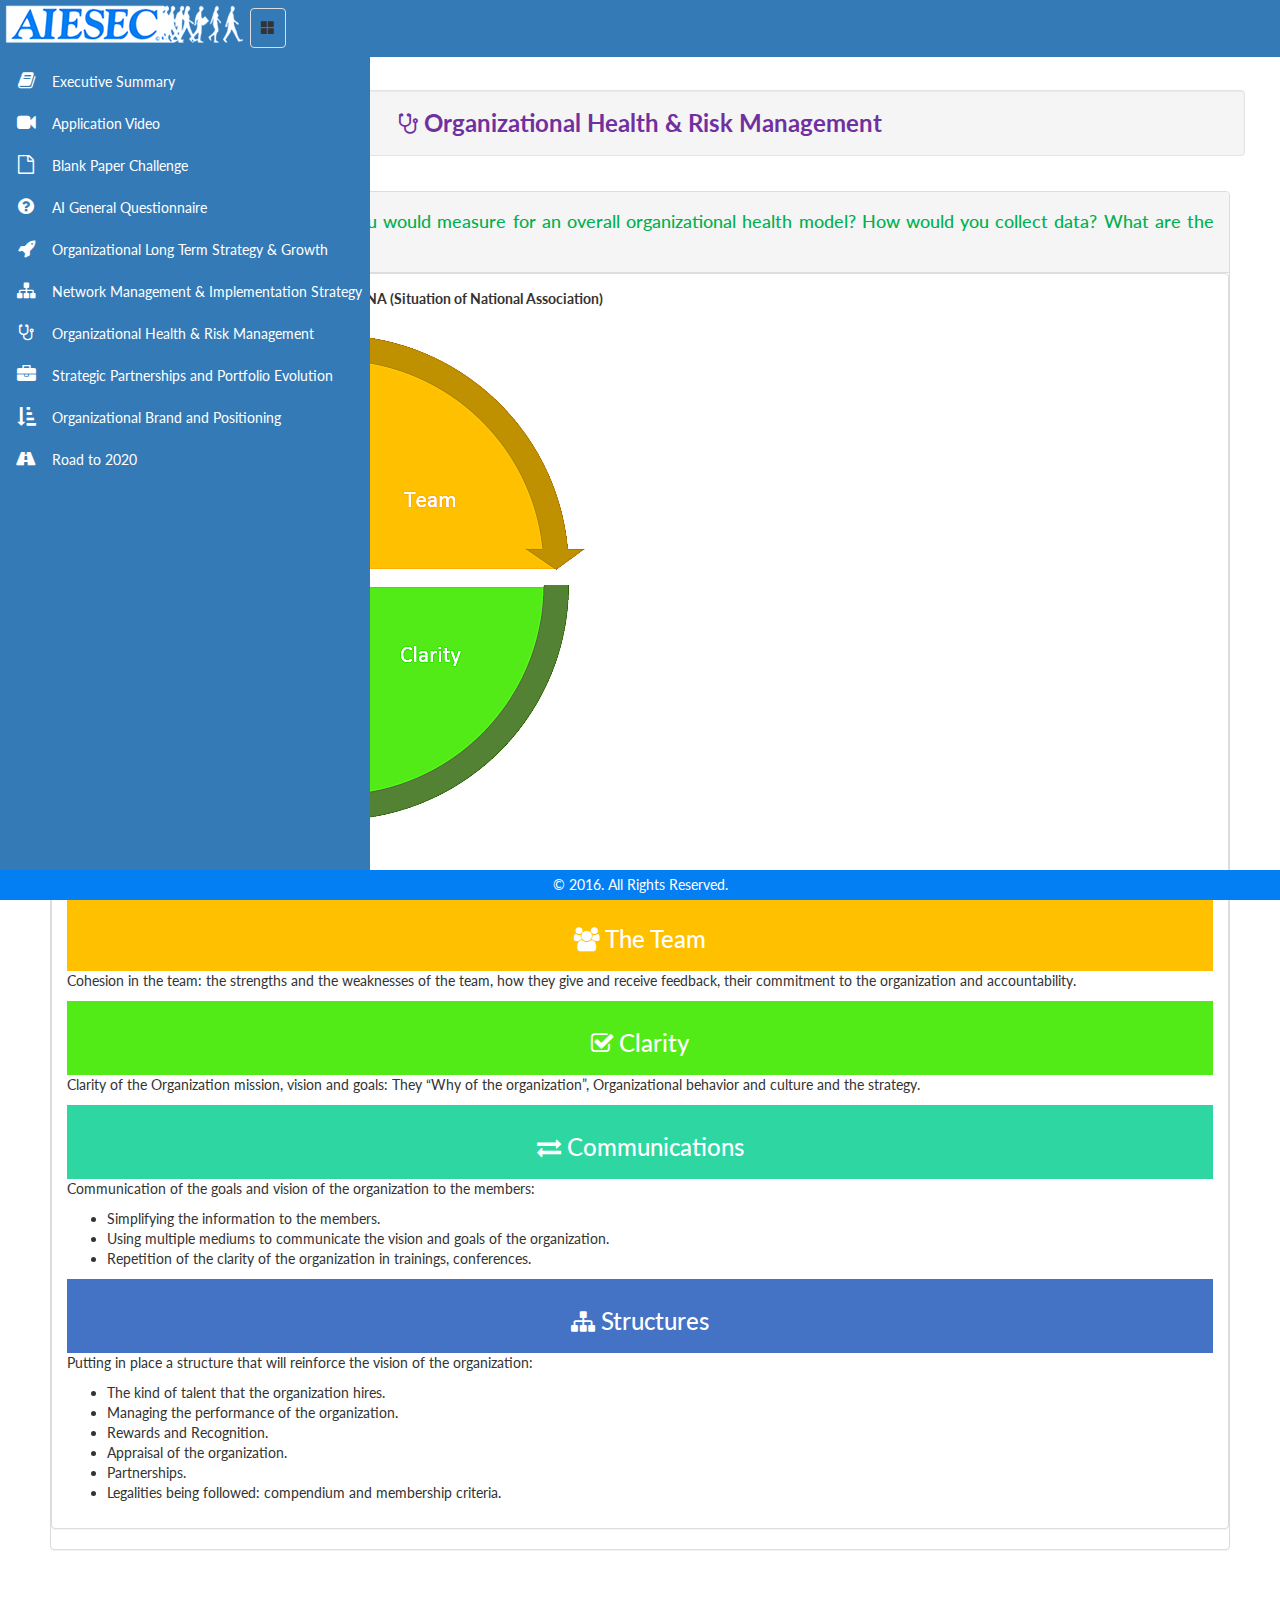
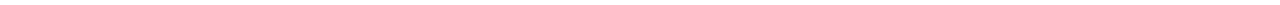
<file: risk.html>
<!DOCTYPE html>
<html lang="en">
<head>
    <meta charset="utf-8">
<meta name="viewport" content="width=device-width, initial-scale=1, maximum-scale=1, user-scalable=no">
<meta http-equiv="X-UA-Compatible" content="IE=edge">
<meta name="viewport" content="width=device-width, initial-scale=1">
<meta name="description" content="">
    <meta name="author" content="">
<title>Organizational Health &amp; Risk Management</title>
    <link href="css/bootstrap.min.css" rel="stylesheet">
    <link href="css/simple-sidebar.css" rel="stylesheet">
<link href="font-awesome/css/font-awesome.min.css" rel="stylesheet">
<link href='https://fonts.googleapis.com/css?family=Lato:400,400italic,700' rel='stylesheet' type='text/css'>
<style type="text/css">
<!--
.style1 {color: #00B050}
.style4 {
	color: #7030A0;
	font-weight: bold;
}
.style5 {color: #FFFFFF}
-->
</style>
<meta http-equiv="Content-Type" content="text/html; charset=utf-8"></head>
<body>
    <nav class="navbar navbar-default no-margin navbar-fixed-top">
    <!-- Brand and toggle get grouped for better mobile display -->
                <div class="navbar-header fixed-brand">
                    <button type="button" class="navbar-toggle collapsed" data-toggle="collapse"  id="menu-toggle">
                      <span class="glyphicon glyphicon-th-large" aria-hidden="true"></span>
                    </button>
                    <a class="navbar-brand" href="index.html"><img src="img/logo.png" style="vertical-align:middle;" class="img-responsive"/></a>
                </div><!-- navbar-header-->
 
                <div class="collapse navbar-collapse" id="bs-example-navbar-collapse-1">
                            <ul class="nav navbar-nav">
                                <li class="active" ><button class="navbar-toggle collapse in" data-toggle="collapse" id="menu-toggle-2"> <span class="glyphicon glyphicon-th-large" aria-hidden="true"></span></button></li>
                            </ul>
                </div><!-- bs-example-navbar-collapse-1 -->
    </nav>
<div id="wrapper">
        <!-- Sidebar -->
        <div id="sidebar-wrapper">
            <ul class="sidebar-nav nav-pills nav-stacked" id="menu">
            <li>
                    <a href="exec.html"><span class="fa-stack fa-lg pull-left"><i class="fa fa-book fa-stack-1x "></i></span> Executive Summary</a>                </li><br/>
                <li class="active">
                    <a href="exec.html"><span class="fa-stack fa-lg pull-left"><i class="fa fa-book fa-stack-1x "></i></span> Executive Summary</a>                </li>
                <li>
                  <a href="vid.html"><span class="fa-stack fa-lg pull-left"><i class="fa fa-video-camera fa-stack-1x "></i></span> Application Video </a>
                   
                </li>
                <li>
                  <a href="blank.html"><span class="fa-stack fa-lg pull-left"><i class="fa fa-file-o fa-stack-1x "></i></span>Blank Paper Challenge </a>
                </li>
                <li>
                    <a href="gen.html"> <span class="fa-stack fa-lg pull-left"><i class="fa fa-question-circle fa-stack-1x "></i></span>AI General Questionnaire</a>                </li>
                <li>
                    <a href="org.html"><span class="fa-stack fa-lg pull-left"><i class="fa fa-rocket fa-stack-1x "></i></span>Organizational Long Term Strategy & Growth</a>                </li>
                <li>
                    <a href="network.html"><span class="fa-stack fa-lg pull-left"><i class="fa fa-sitemap fa-stack-1x "></i></span>Network Management & Implementation Strategy</a>                </li>
              <li>
                    <a href="risk.html"><span class="fa-stack fa-lg pull-left"><i class="fa fa-stethoscope fa-stack-1x "></i></span>Organizational Health & Risk Management </a>              </li>
                <li>
                    <a href="strategic.html"><span class="fa-stack fa-lg pull-left"><i class="fa fa-briefcase fa-stack-1x "></i></span>Strategic Partnerships and Portfolio Evolution </a>                </li>
                <li>
                    <a href="brand.html"><span class="fa-stack fa-lg pull-left"><i class="fa fa-sort-amount-asc fa-stack-1x "></i></span>Organizational Brand and Positioning </a>
                </li>
                <li>
                    <a href="2020.html"><span class="fa-stack fa-lg pull-left"><i class="fa fa-road fa-stack-1x "></i></span>Road to 2020 </a>
                </li>
            </ul>
        </div><!-- /#sidebar-wrapper -->
        </div>
        
        <!-- Page Content -->
        <div id="page-content-wrapper">
            <div class="container-fluid xyz">
            <div class="col-md-12 text-justify">
           <div class="row" style="margin-top:50px;"><h3 align="center" class="panel-body well style4"><i class="fa fa-stethoscope"></i> Organizational Health & Risk Management </h3>
    	 
                    <div class="panel-body">
				<div class="panel panel-default">
			 
<div class="panel-heading"><h4 class="style1">What would be the key indicators you would measure for an overall organizational health model? How would you collect data? What are the analysis you would do with the data?</h4></div>
				<div class="panel panel-default">
					<div class="panel-body">
                      <p><strong>Collection of data will be through surveys and SONA (Situation of National Association)</strong></br>
					    </p>
                      <p><img src="img/pie.png" class="img-responsive"></p>
                      </br><em>Analysis of the collected data will be based on:                      </em></br>
                      <p>
                      <table width="100%" height="74">
                        <tr>
                          <td height="68" align="center" valign="middle" bgcolor="#FFC000"><h3 class="style5"><i class="fa fa-group"></i> The Team</h3></td>
                        </tr>
                      </table>
                      Cohesion in the team: the strengths and the weaknesses of the team, how they give and receive feedback, their commitment to the organization and accountability.
                      </p>
                      <table width="100%" height="74">
                        <tr>
                          <td height="68" align="center" valign="middle" bgcolor="#53EB17"><h3 class="style5"><i class="fa fa-check-square-o"></i> Clarity</h3></td>
                        </tr>
                      </table>
                      <p>Clarity of the Organization mission, vision and goals: They “Why of the organization”, Organizational behavior and culture and the strategy.
                      <table width="100%" height="74">
                        <tr>
                          <td height="68" align="center" valign="middle" bgcolor="#2ED7A1"><h3 class="style5"><i class="fa fa-exchange"></i>
Communications</h3></td>
                        </tr>
                      </table>
                      <p>Communication of the goals and vision of the organization to the members:
                     <ul>
  						<li>Simplifying the information to the members.</li>
  						<li>Using multiple mediums to communicate the vision and goals of the organization.</li>
  						<li>Repetition of the clarity of the organization in trainings, conferences.</li>
					  </ul>
                      <table width="100%" height="74">
                        <tr>
                          <td height="68" align="center" valign="middle" bgcolor="#4472C4"><h3 class="style5"><i class="fa fa-sitemap"></i>
Structures</h3></td>
                        </tr>
                      </table>
                      <p>Putting in place a structure that will reinforce the vision of the organization:
                            <ul>
  						<li>The kind of talent that the organization hires.</li>
  						<li>Managing the performance of the organization.</li>
  						<li>Rewards and Recognition.</li>
                        <li>Appraisal of the organization.</li>
  						<li>Partnerships.</li>
  						<li>Legalities being followed: compendium and membership criteria.</li>
					  </ul></div>
					
				</div>
		  </div>

      </div>
  </div>
</div>

<div style="background:#037ef3; color:#FFF; margin-top:30px;" class=" navbar-fixed-bottom" >
<div class="container">
	<div class="row">
    	<div class="col-md-12" align="center" style="padding:5px;">
        	&copy; 2016. All Rights Reserved.
        </div>
    </div>
</div>
</div>

    <!-- jQuery -->
<script src="js/jquery-1.12.1.min.js"></script>
<script src="js/bootstrap.min.js"></script>
<script src="js/sidebar_menu.js"></script>

</body>
</html>
</file>
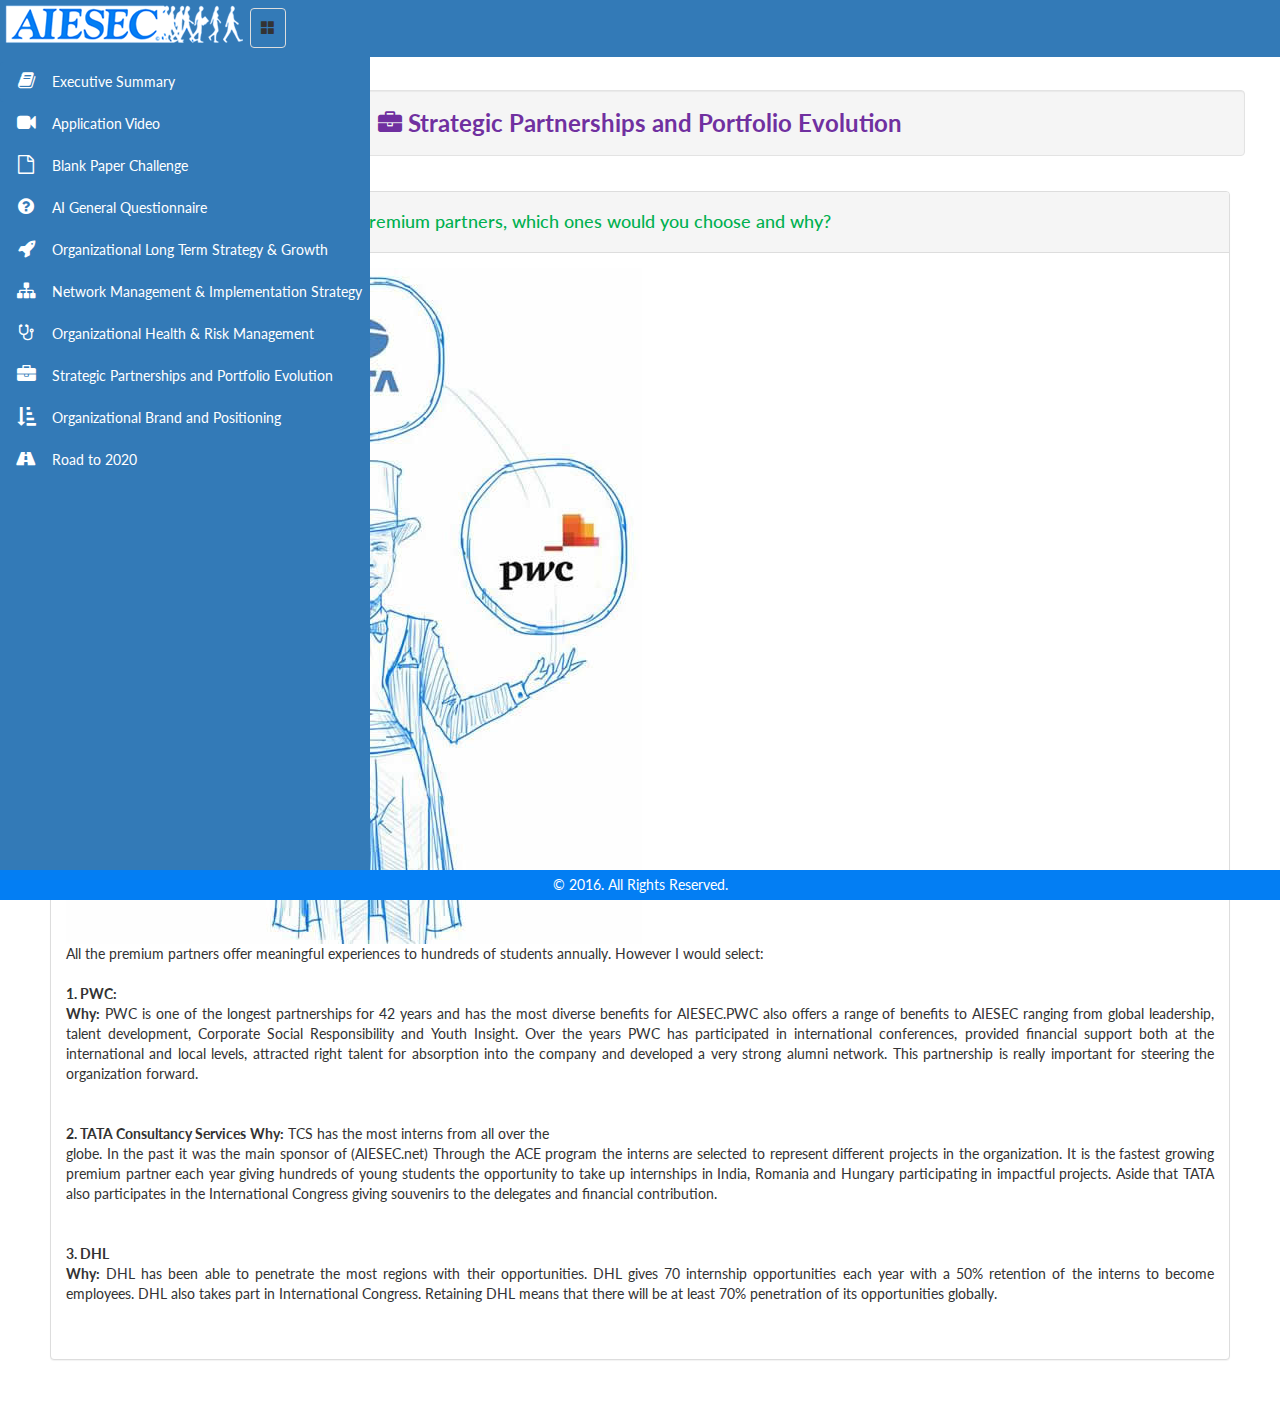
<file: strategic.html>
<!DOCTYPE html>
<html lang="en">
<head>
    <meta charset="utf-8">
<meta name="viewport" content="width=device-width, initial-scale=1, maximum-scale=1, user-scalable=no">
<meta http-equiv="X-UA-Compatible" content="IE=edge">
<meta name="viewport" content="width=device-width, initial-scale=1">
<meta name="description" content="">
    <meta name="author" content="">
<title>Strategic Partnerships and Portfolio Evolution</title>
    <link href="css/bootstrap.min.css" rel="stylesheet">
    <link href="css/simple-sidebar.css" rel="stylesheet">
<link href="font-awesome/css/font-awesome.min.css" rel="stylesheet">
<link href='https://fonts.googleapis.com/css?family=Lato:400,400italic,700' rel='stylesheet' type='text/css'>
<style type="text/css">
<!--
.style1 {color: #00B050}
.style3 {color: #FFFFFF; font-weight: bold; }
.style4 {
	color: #7030A0;
	font-weight: bold;
}
-->
</style>
<meta http-equiv="Content-Type" content="text/html; charset=utf-8"></head>
<body>
    <nav class="navbar navbar-default no-margin navbar-fixed-top">
    <!-- Brand and toggle get grouped for better mobile display -->
                <div class="navbar-header fixed-brand">
                    <button type="button" class="navbar-toggle collapsed" data-toggle="collapse"  id="menu-toggle">
                      <span class="glyphicon glyphicon-th-large" aria-hidden="true"></span>
                    </button>
                    <a class="navbar-brand" href="index.html"><img src="img/logo.png" style="vertical-align:middle;" class="img-responsive"/></a>
                </div><!-- navbar-header-->
 
                <div class="collapse navbar-collapse" id="bs-example-navbar-collapse-1">
                            <ul class="nav navbar-nav">
                                <li class="active" ><button class="navbar-toggle collapse in" data-toggle="collapse" id="menu-toggle-2"> <span class="glyphicon glyphicon-th-large" aria-hidden="true"></span></button></li>
                            </ul>
                </div><!-- bs-example-navbar-collapse-1 -->
    </nav>
<div id="wrapper">
        <!-- Sidebar -->
        <div id="sidebar-wrapper">
            <ul class="sidebar-nav nav-pills nav-stacked" id="menu">
               <li>
                    <a href="exec.html"><span class="fa-stack fa-lg pull-left"><i class="fa fa-book fa-stack-1x "></i></span> Executive Summary</a>                </li><br/>
                <li class="active">
                    <a href="exec.html"><span class="fa-stack fa-lg pull-left"><i class="fa fa-book fa-stack-1x "></i></span> Executive Summary</a>                </li>
                <li>
                  <a href="vid.html"><span class="fa-stack fa-lg pull-left"><i class="fa fa-video-camera fa-stack-1x "></i></span> Application Video </a>
                   
                </li>
                <li>
                  <a href="blank.html"><span class="fa-stack fa-lg pull-left"><i class="fa fa-file-o fa-stack-1x "></i></span>Blank Paper Challenge </a>
                </li>
                <li>
                    <a href="gen.html"> <span class="fa-stack fa-lg pull-left"><i class="fa fa-question-circle fa-stack-1x "></i></span>AI General Questionnaire</a>                </li>
                <li>
                    <a href="org.html"><span class="fa-stack fa-lg pull-left"><i class="fa fa-rocket fa-stack-1x "></i></span>Organizational Long Term Strategy & Growth</a>                </li>
                <li>
                    <a href="network.html"><span class="fa-stack fa-lg pull-left"><i class="fa fa-sitemap fa-stack-1x "></i></span>Network Management & Implementation Strategy</a>                </li>
              <li>
                    <a href="risk.html"><span class="fa-stack fa-lg pull-left"><i class="fa fa-stethoscope fa-stack-1x "></i></span>Organizational Health & Risk Management </a>              </li>
                <li>
                    <a href="strategic.html"><span class="fa-stack fa-lg pull-left"><i class="fa fa-briefcase fa-stack-1x "></i></span>Strategic Partnerships and Portfolio Evolution </a>                </li>
                <li>
                    <a href="brand.html"><span class="fa-stack fa-lg pull-left"><i class="fa fa-sort-amount-asc fa-stack-1x "></i></span>Organizational Brand and Positioning </a>
                </li>
                <li>
                    <a href="2020.html"><span class="fa-stack fa-lg pull-left"><i class="fa fa-road fa-stack-1x "></i></span>Road to 2020 </a>
                </li>
            </ul>
        </div><!-- /#sidebar-wrapper -->
        </div>
        
        <!-- Page Content -->
        <div id="page-content-wrapper">
            <div class="container-fluid xyz">
           <div class="row" style="margin-top:50px;">
    	<div class="col-md-12 text-justify">
        <h3 align="center" class="panel-body well style4"><i class="fa fa-briefcase"></i> Strategic Partnerships and Portfolio Evolution</h3>
 <div class="panel-body">
				<div class="panel panel-default">
					<div class="panel-heading"><h4 class="style1">If you could only keep three current premium partners, which ones would you choose and why?</h4></div>
                    
					<div class="panel-body">
                    <img class="img-responsive" src="img/With the logos.jpg">
                    All the premium partners offer meaningful experiences to hundreds of students annually. However I would select:</br></br>
					<strong>1. PWC:</strong></br>
<strong>Why:</strong> PWC is one of the longest partnerships for 42 years and has the most diverse benefits for AIESEC.PWC also offers a range of benefits to AIESEC ranging from global leadership, talent development, Corporate Social Responsibility and Youth Insight. Over the years PWC has participated in international conferences, provided financial support both at the international and local levels, attracted right talent for absorption into the company and developed a very strong alumni network. This partnership is really important for steering the organization forward.</br></br></br>


<strong>2. TATA Consultancy Services</strong>
<strong>Why:</strong> TCS has the most interns from all over the </br>globe. In the past it was the main sponsor of (AIESEC.net) Through the ACE program the interns are selected to represent different projects in the organization. It is the fastest growing premium partner each year giving hundreds of young students the opportunity to take up internships in India, Romania and Hungary participating in impactful projects. Aside that TATA also participates in the International Congress giving souvenirs to the delegates and financial contribution.</br></br></br>


<strong>3. DHL</strong></br>
<strong>Why:</strong> DHL has been able to penetrate the most regions with their opportunities. DHL gives 70 internship opportunities each year with a 50% retention of the interns to become employees. DHL also takes part in International Congress. Retaining DHL means that there will be at least 70% penetration of its opportunities globally.</br></br></br>
	
				  </div>
					
				</div>
		  </div>


      </div>
  </div>
</div>

<div style="background:#037ef3; color:#FFF; margin-top:30px;" class=" navbar-fixed-bottom" >
<div class="container">
	<div class="row">
    	<div class="col-md-12" align="center" style="padding:5px;">
        	&copy; 2016. All Rights Reserved.
        </div>
    </div>
</div>
</div>

    <!-- jQuery -->
<script src="js/jquery-1.12.1.min.js"></script>
<script src="js/bootstrap.min.js"></script>
<script src="js/sidebar_menu.js"></script>

</body>
</html>
</file>
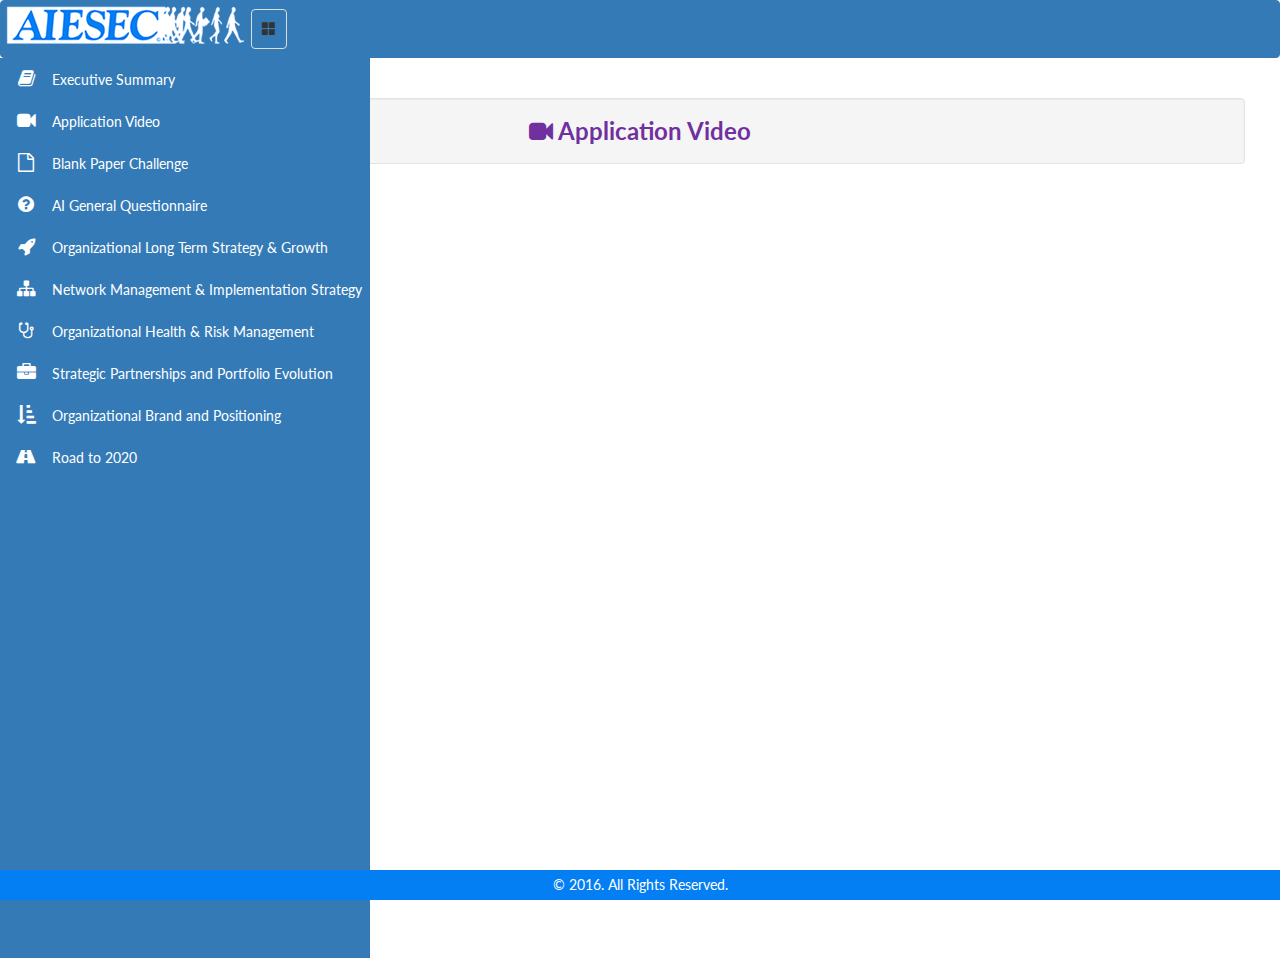
<file: vid.html>
<!DOCTYPE html>
<html lang="en">
<head>
    <meta charset="utf-8">
<meta name="viewport" content="width=device-width, initial-scale=1, maximum-scale=1, user-scalable=no">
<meta http-equiv="X-UA-Compatible" content="IE=edge">
<meta name="viewport" content="width=device-width, initial-scale=1">
<meta name="description" content="">
    <meta name="author" content="">
<title>Application Video</title>
    <link href="css/bootstrap.min.css" rel="stylesheet">
    <link href="css/simple-sidebar.css" rel="stylesheet">
<link href="font-awesome/css/font-awesome.min.css" rel="stylesheet">
<link href='https://fonts.googleapis.com/css?family=Lato:400,400italic,700' rel='stylesheet' type='text/css'>
<style type="text/css">
<!--
.style4 {
	color: #7030A0;
	font-weight: bold;
}
.style5 {
	font-size: 14px;
	font-style: italic;
	color: #3399FF;
}
.style6 {
	font-size: 36px
}
-->
</style>
<meta http-equiv="Content-Type" content="text/html; charset=utf-8"></head>
<body>
    <nav class="navbar navbar-default no-margin">
    <!-- Brand and toggle get grouped for better mobile display -->
                <div class="navbar-header fixed-brand">
                    <button type="button" class="navbar-toggle collapsed" data-toggle="collapse"  id="menu-toggle">
                      <span class="glyphicon glyphicon-th-large" aria-hidden="true"></span>
                    </button>
                    <a class="navbar-brand" href="index.html"><img src="img/logo.png" style="vertical-align:middle;" class="img-responsive"/></a>
                </div><!-- navbar-header-->
 
                <div class="collapse navbar-collapse" id="bs-example-navbar-collapse-1">
                            <ul class="nav navbar-nav">
                                <li class="active" ><button class="navbar-toggle collapse in" data-toggle="collapse" id="menu-toggle-2"> <span class="glyphicon glyphicon-th-large" aria-hidden="true"></span></button></li>
                            </ul>
                </div><!-- bs-example-navbar-collapse-1 -->
    </nav>
<div id="wrapper">
        <!-- Sidebar -->
        <div id="sidebar-wrapper">
            <ul class="sidebar-nav nav-pills nav-stacked" id="menu">
                <li class="active">
                    <a href="exec.html"><span class="fa-stack fa-lg pull-left"><i class="fa fa-book fa-stack-1x "></i></span> Executive Summary</a>                </li>
                <li>
                  <a href="vid.html"><span class="fa-stack fa-lg pull-left"><i class="fa fa-video-camera fa-stack-1x "></i></span> Application Video </a>
                   
                </li>
                <li>
                  <a href="blank.html"><span class="fa-stack fa-lg pull-left"><i class="fa fa-file-o fa-stack-1x "></i></span>Blank Paper Challenge </a>
                </li>
                <li>
                    <a href="gen.html"> <span class="fa-stack fa-lg pull-left"><i class="fa fa-question-circle fa-stack-1x "></i></span>AI General Questionnaire</a>                </li>
                <li>
                    <a href="org.html"><span class="fa-stack fa-lg pull-left"><i class="fa fa-rocket fa-stack-1x "></i></span>Organizational Long Term Strategy & Growth</a>                </li>
                <li>
                    <a href="network.html"><span class="fa-stack fa-lg pull-left"><i class="fa fa-sitemap fa-stack-1x "></i></span>Network Management & Implementation Strategy</a>                </li>
              <li>
                    <a href="risk.html"><span class="fa-stack fa-lg pull-left"><i class="fa fa-stethoscope fa-stack-1x "></i></span>Organizational Health & Risk Management </a>              </li>
                <li>
                    <a href="strategic.html"><span class="fa-stack fa-lg pull-left"><i class="fa fa-briefcase fa-stack-1x "></i></span>Strategic Partnerships and Portfolio Evolution </a>                </li>
                <li>
                    <a href="brand.html"><span class="fa-stack fa-lg pull-left"><i class="fa fa-sort-amount-asc fa-stack-1x "></i></span>Organizational Brand and Positioning </a>
                </li>
                <li>
                    <a href="2020.html"><span class="fa-stack fa-lg pull-left"><i class="fa fa-road fa-stack-1x "></i></span>Road to 2020 </a>
                </li>
            </ul>
        </div><!-- /#sidebar-wrapper -->
        </div>
        
        <!-- Page Content -->
        <div id="page-content-wrapper">
            <div class="container-fluid xyz">
              <h3 align="center" class="panel-body well style4"><i class="fa fa-video-camera"></i> Application Video</h3>
           <div style="text-align: center; margin: auto">
           	<iframe width="100%" height="300" src="https://www.youtube.com/embed/xeIU_kyWESU" frameborder="0" allowfullscreen></iframe>
           </div>
  </div>
</div>

<div style="background:#037ef3; color:#FFF; margin-top:30px;" class=" navbar-fixed-bottom" >
<div class="container">
	<div class="row">
    	<div class="col-md-12" align="center" style="padding:5px;">
        	&copy; 2016. All Rights Reserved.
        </div>
    </div>
</div>
</div>

    <!-- jQuery -->
<script src="js/jquery-1.12.1.min.js"></script>
<script src="js/bootstrap.min.js"></script>
<script src="js/sidebar_menu.js"></script>

</body>
</html>
</file>
<file: css/simple-sidebar.css>
@charset "utf-8";
/* CSS Document */

/* Toggle Styles */
 
 #wrapper {
    padding-left: 0;
    -webkit-transition: all 0.5s ease;
    -moz-transition: all 0.5s ease;
    -o-transition: all 0.5s ease;
    transition: all 0.5s ease;
    overflow: hidden;
}
 
#wrapper.toggled {
    padding-left: 250px;
    overflow: scroll;
}
 
#sidebar-wrapper {
    z-index: 1000;
    position: absolute; 
    left: 250px;
    width: 0;
    height: 100%;
    margin-left: -250px;
    overflow-y: auto;
    background: #337AB7;
    -webkit-transition: all 0.5s ease;
    -moz-transition: all 0.5s ease;
    -o-transition: all 0.5s ease;
    transition: all 0.5s ease;
}
#wrapper.toggled #sidebar-wrapper {
    width: 370px;
}
 
#page-content-wrapper {
    position: absolute;
    padding: 0px;
    width: 100%;  
    overflow-x: hidden; 
}
.xyz{
    min-width: 360px;
}
#wrapper.toggled #page-content-wrapper {
    position: relative;
    margin-right: 0px; 
}
.fixed-brand{
    width: auto;
	
}
/* Sidebar Styles */
 
.sidebar-nav {
    position: absolute;
    top: 0;
    width: 500px;
    margin: 0;
    padding: 0;
    list-style: none;
    margin-top: 2px;
}
 
.sidebar-nav li {
    text-indent: 15px;
    line-height: 40px;
}
 
.sidebar-nav li a {
    display: block;
    text-decoration: none;
    color: #FFF;
}
 
.sidebar-nav li a:hover {
    text-decoration: none;
    color:#000000;
    background: rgba(255,255,255,0.2);
    border-left: red 2px solid;
}
 
.sidebar-nav li a:active,
.sidebar-nav li a:focus {
    text-decoration: none;
}
 
.sidebar-nav > .sidebar-brand {
    height: 65px;
    font-size: 18px;
    line-height: 60px;
}
 
.sidebar-nav > .sidebar-brand a {
    color: #999999;
}
 
.sidebar-nav > .sidebar-brand a:hover {
    color: #fff;
    background: none;
}
.no-margin{
    margin:0;
}
 
@media(min-width:768px) {
    #wrapper {
        padding-left: 250px;
    }
    .fixed-brand{
        width: 250px;
    }
    #wrapper.toggled {
        padding-left: 0;
    }
 
    #sidebar-wrapper {
        width: 370px;
    }
 
    #wrapper.toggled #sidebar-wrapper {
        width: 250px;
    }
    #wrapper.toggled-2 #sidebar-wrapper {
        width: 50px;
    }
    #wrapper.toggled-2 #sidebar-wrapper:hover {
        width: 250px;
    }
 
 
    #page-content-wrapper {
        padding: 20px;
        position: relative;
        -webkit-transition: all 0.5s ease;
        -moz-transition: all 0.5s ease;
        -o-transition: all 0.5s ease;
        transition: all 0.5s ease;
    }
 
    #wrapper.toggled #page-content-wrapper {
        position: relative;
        margin-right: 0;
        padding-left: 250px;
    }
    #wrapper.toggled-2 #page-content-wrapper {
        position: relative;
        margin-right: 0;
        margin-left: -200px;
        -webkit-transition: all 0.5s ease;
        -moz-transition: all 0.5s ease;
        -o-transition: all 0.5s ease;
        transition: all 0.5s ease;
        width: auto;
 
    }
}
</file>
